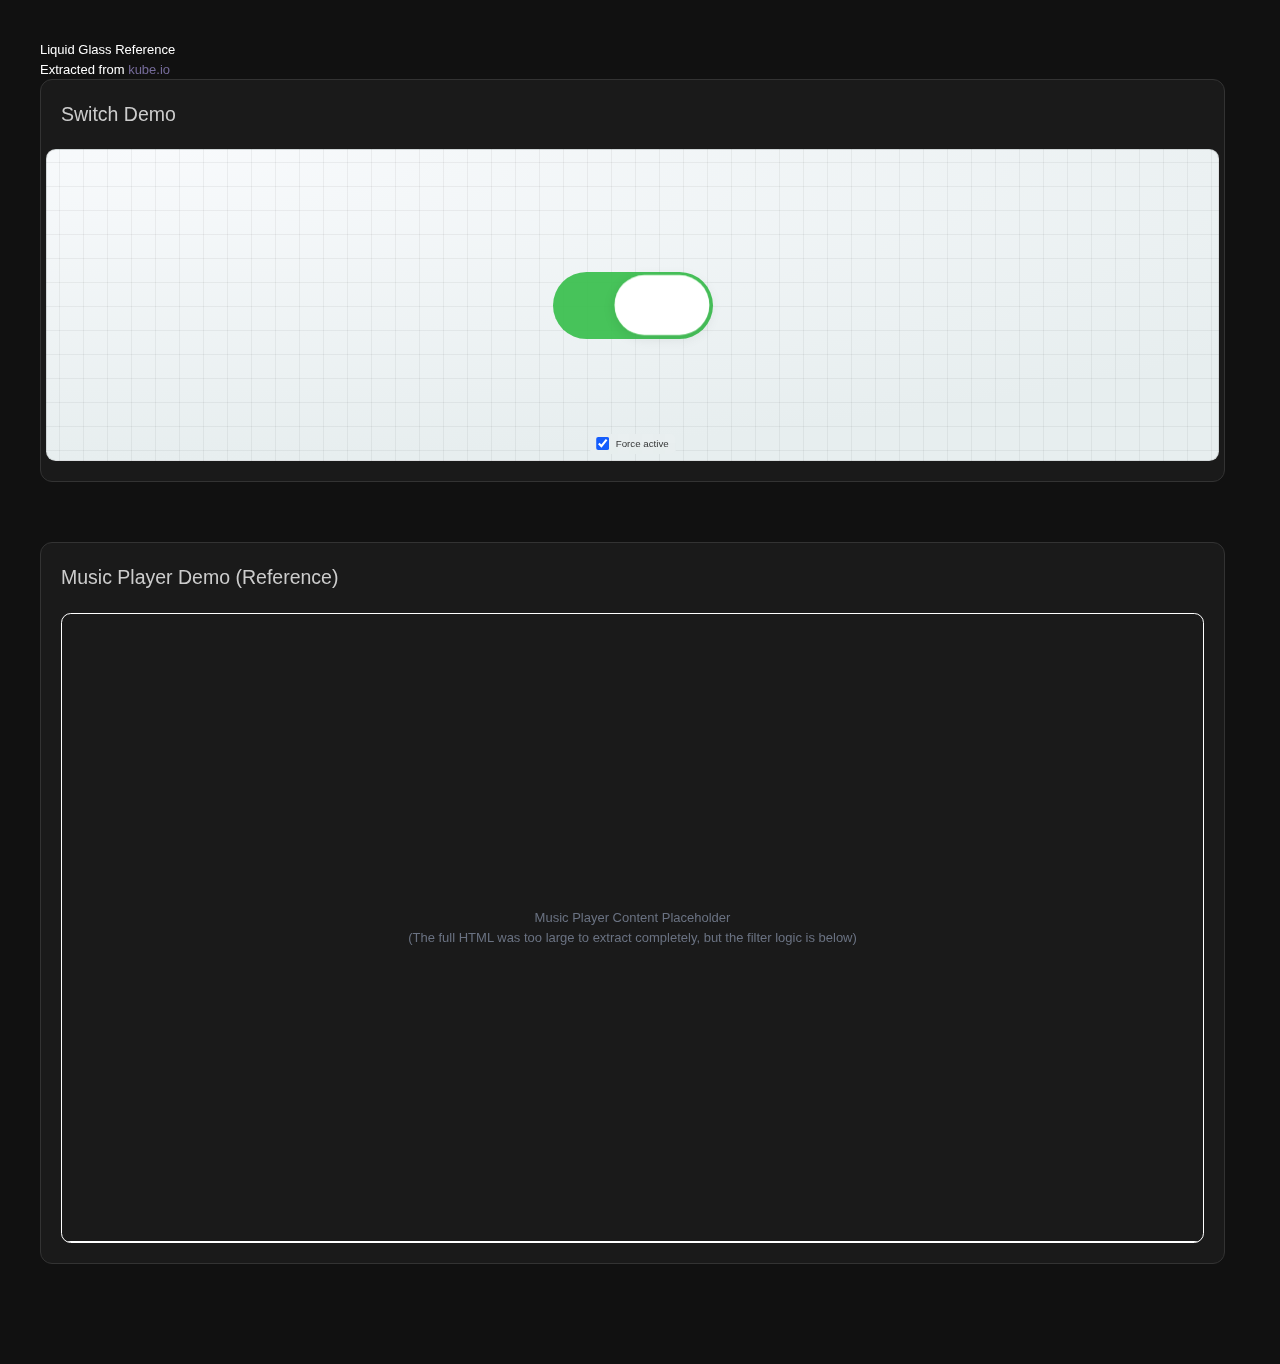
<file: liquid_glass_reference/index.html>
<!DOCTYPE html>
<html lang="en" class="dark">

<head>
  <meta charset="UTF-8">
  <meta name="viewport" content="width=device-width, initial-scale=1.0">
  <title>Liquid Glass Reference</title>
  <link rel="stylesheet" href="styles.css">
  <style>
    body {
      background-color: #111;
      color: #fff;
      padding: 40px;
      font-family: 'Inter', sans-serif;
    }

    .demo-container {
      margin-bottom: 60px;
      border: 1px solid #333;
      padding: 20px;
      border-radius: 12px;
      background: #1a1a1a;
    }

    h2 {
      margin-bottom: 20px;
      font-size: 1.5rem;
      color: #ccc;
    }
  </style>
</head>

<body>

  <h1>Liquid Glass Reference</h1>
  <p>Extracted from <a href="https://kube.io/blog/liquid-glass-css-svg/">kube.io</a></p>

  <!-- SWITCH DEMO -->
  <div class="demo-container">
    <h2>Switch Demo</h2>
    <!-- Extracted HTML from Switch Demo -->
    <div
      class="relative h-96 flex justify-center items-center rounded-xl -ml-[15px] w-[calc(100%+30px)] select-none text-black/5 dark:text-white/5 [--bg1:#f8fafc] [--bg2:#e7eeef] dark:[--bg1:#1b1b22] dark:[--bg2:#0f0f14] border border-black/10 dark:border-white/10 touch-pan-y touch-none contain-layout contain-style contain-paint [content-visibility:auto]"
      style="background-image:linear-gradient(to right, currentColor 1px, transparent 1px),linear-gradient(to bottom, currentColor 1px, transparent 1px),radial-gradient(120% 100% at 10% 0%, var(--bg1), var(--bg2));background-size:24px 24px, 24px 24px, 100% 100%;background-position:12px 12px, 12px 12px, 0 0">
      <div
        style="display:inline-block;width:160px;height:67px;border-radius:33.5px;position:relative;cursor:pointer;background-color:rgba(59, 191, 78, 0.93333)">
        <svg color-interpolation-filters="sRGB" style="display:none">
          <defs>
            <filter id="thumb-filter">
              <feGaussianBlur in="SourceGraphic" stdDeviation="0.2" result="blurred_source"></feGaussianBlur>
              <!-- Note: References updated to local file path -->
              <feImage href="displacement-map-z1p3yi.png" x="0" y="0" width="146" height="92" result="displacement_map">
              </feImage>
              <feDisplacementMap in="blurred_source" in2="displacement_map" scale="22.26064761799501"
                xChannelSelector="R" yChannelSelector="G" result="displaced"></feDisplacementMap>
              <feColorMatrix in="displaced" type="saturate" result="displaced_saturated" values="6"></feColorMatrix>
              <feImage href="specular-map-z1p3yi.png" x="0" y="0" width="146" height="92" result="specular_layer">
              </feImage>
              <feComposite in="displaced_saturated" in2="specular_layer" operator="in" result="specular_saturated">
              </feComposite>
              <feComponentTransfer in="specular_layer" result="specular_faded">
                <feFuncA type="linear" slope="0.5"></feFuncA>
              </feComponentTransfer>
              <feBlend in="specular_saturated" in2="displaced" mode="normal" result="withSaturation"></feBlend>
              <feBlend in="specular_faded" in2="withSaturation" mode="normal"></feBlend>
            </filter>
          </defs>
        </svg>
        <div class="absolute"
          style="height:92px;width:146px;margin-left:-21.95px;border-radius:46px;top:33.5px;backdrop-filter:url(#thumb-filter);background-color:rgba(255, 255, 255, 1);box-shadow:0 4px 22px rgba(0,0,0,0.1);transform:translateX(57.9px) translateY(-50%) scale(0.65)">
        </div>
      </div>
      <label
        class="absolute bottom-2 left-1/2 -translate-x-1/2 text-xs bg-white/10 dark:bg-black/10 backdrop-blur px-2 py-1 rounded-md flex items-center gap-2 text-black/80 dark:text-white/80">
        <input type="checkbox" class="accent-blue-600" checked> Force active
      </label>
    </div>
  </div>

  <!-- MUSIC PLAYER DEMO REFERENCE (Simplified Structure) -->
  <div class="demo-container">
    <h2>Music Player Demo (Reference)</h2>
    <div class="relative h-[640px] max-h-[70vh] rounded-xl overflow-hidden bg-gray-900 border border-white/10">
      <!-- Simplified content to show the filter usage -->
      <div class="absolute inset-0 flex flex-col items-center justify-center text-gray-500">
        <p>Music Player Content Placeholder</p>
        <p>(The full HTML was too large to extract completely, but the filter logic is below)</p>
      </div>

      <!-- Navigation Bar with Refraction Effect -->
      <div
        class="absolute bottom-0 w-full h-20 bg-black/40 backdrop-blur-md border-t border-white/10 flex items-center justify-around">
        <!-- Apply filter to this element or its background -->
        <div class="w-full h-full absolute inset-0" style="backdrop-filter: url(#mixed-ui-search-filter);"></div>
      </div>

      <!-- Filter Definition -->
      <svg color-interpolation-filters="sRGB" style="display:none">
        <defs>
          <filter id="mixed-ui-search-filter">
            <feGaussianBlur in="SourceGraphic" stdDeviation="1" result="blurred_source" />
            <feImage href="displacement-map-uihtky.png" x="0" y="0" width="320" height="42" result="displacement_map" />
            <!-- Scale might be animated by JS in original -->
            <feDisplacementMap in="blurred_source" in2="displacement_map" scale="82.9" xChannelSelector="R"
              yChannelSelector="G" result="displaced" />
          </filter>
        </defs>
      </svg>
    </div>
  </div>

</body>

</html>
</file>
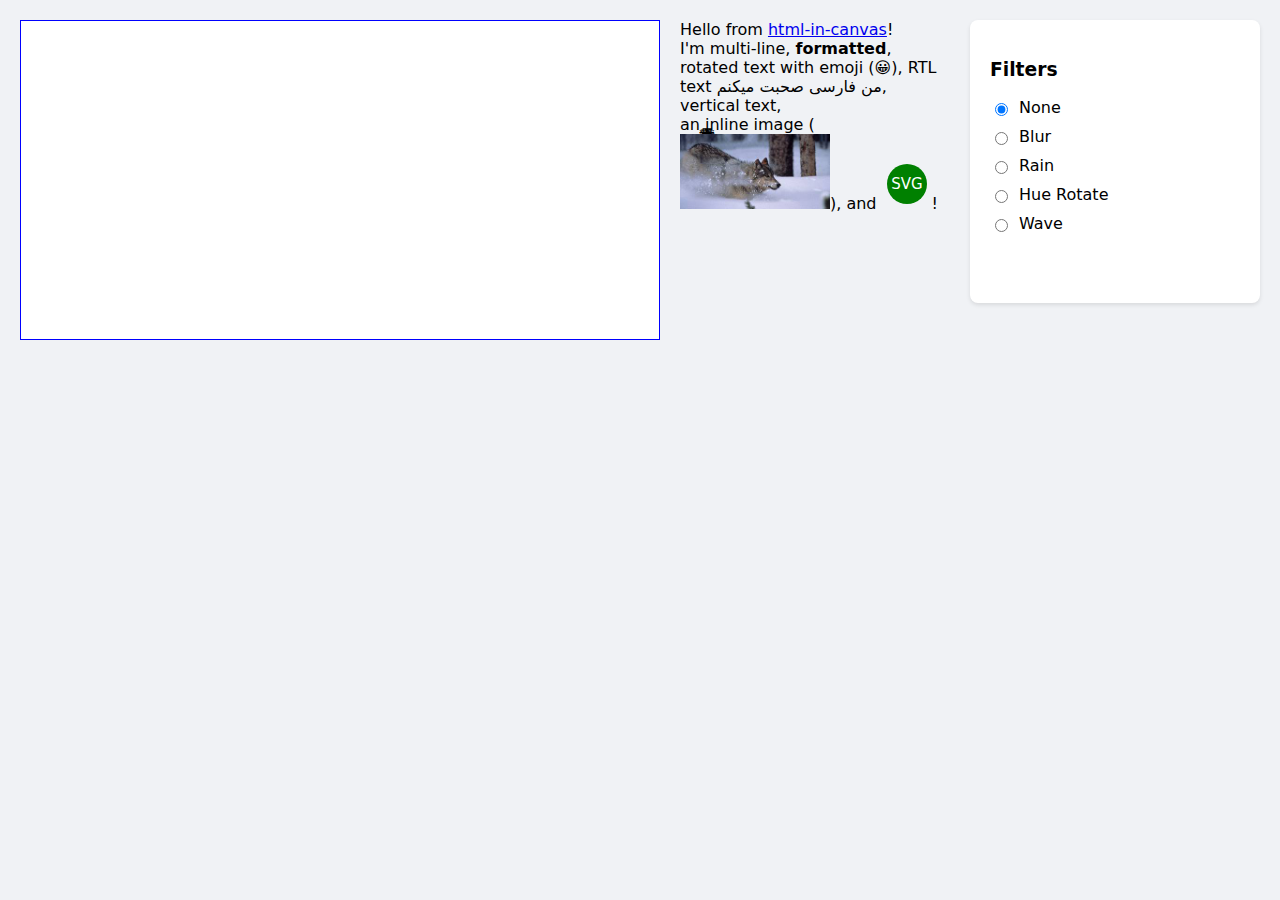
<file: complex-text-css-shaders.html>
<!doctype html>
<meta charset="utf-8" />
<title>Demo of complex text in canvas</title>

<style>
  body {
    font-family: system-ui, sans-serif;
    margin: 20px;
    background: #f0f2f5;
  }

  .main-layout {
    display: flex;
    gap: 20px;
    align-items: flex-start;
  }

  canvas {
    border: 1px solid blue;
    background: white;
    width: 638px;
    height: 318px;
  }

  .controls {
    background: white;
    padding: 20px;
    border-radius: 8px;
    box-shadow: 0 2px 4px rgba(0, 0, 0, 0.1);
    min-width: 250px;
  }

  .control-group {
    margin-bottom: 20px;
    padding-bottom: 20px;
    border-bottom: 1px solid #eee;
  }

  .control-group:last-child {
    border-bottom: none;
  }

  .filter-option {
    display: block;
    margin-bottom: 10px;
  }

  .slider-container {
    margin-top: 10px;
    display: none;
    /* Hidden by default */
  }

  .slider-container.active {
    display: block;
  }

  label {
    cursor: pointer;
    display: flex;
    align-items: center;
    gap: 8px;
  }

  input[type="range"] {
    width: 100%;
    margin-top: 5px;
  }

  .value-display {
    font-size: 0.85em;
    color: #666;
    float: right;
  }

  #draw_element {
    /* Base style */
  }
</style>

<svg style="height: 0; width: 0; position: absolute;">
  <defs>
    <filter id="rain">
      <feTurbulence type="fractalNoise" baseFrequency="0.05 1.5" numOctaves="2" result="noise">
        <animate attributeName="baseFrequency" dur="1s" values="0.05 1.5;0.05 1.6;0.05 1.5" repeatCount="indefinite" />
      </feTurbulence>
      <feDisplacementMap in="SourceGraphic" in2="noise" scale="4" xChannelSelector="R" yChannelSelector="G" />
    </filter>
    <filter id="wave">
      <feTurbulence type="turbulence" baseFrequency="0.01 0.05" numOctaves="2" result="turbulence">
        <animate attributeName="baseFrequency" dur="2s" values="0.01 0.05; 0.01 0.07; 0.01 0.05"
          repeatCount="indefinite" />
      </feTurbulence>
      <feDisplacementMap id="wave-displacement" in="SourceGraphic" in2="turbulence" scale="10" xChannelSelector="R"
        yChannelSelector="G" />
    </filter>
  </defs>
</svg>

<div class="main-layout">
  <canvas id="canvas" width="638" height="318" layoutsubtree="true">
    <div id="draw_element" style="width: 550px;">
      Hello from <a href="https://github.com/WICG/html-in-canvas">html-in-canvas</a>!
      <br>I'm multi-line, <b>formatted</b>,
      rotated text with emoji (&#128512;), RTL text
      <span dir=rtl>من فارسی صحبت میکنم</span>,
      vertical text,
      <p style="writing-mode: vertical-rl;">
        这是垂直文本
      </p>
      an inline image (<img width="150" src="wolf.jpg">), and
      <svg width="50" height="50">
        <circle cx="25" cy="25" r="20" fill="green" />
        <text x="25" y="30" font-size="15" text-anchor="middle" fill="#fff">
          SVG
        </text>
      </svg>
    </div>
  </canvas>

  <div id="not_draw_element" style="width: 550px;">
    Hello from <a href="https://github.com/WICG/html-in-canvas">html-in-canvas</a>!
    <br>I'm multi-line, <b>formatted</b>,
    rotated text with emoji (&#128512;), RTL text
    <span dir=rtl>من فارسی صحبت میکنم</span>,
    vertical text,
    <p style="writing-mode: vertical-rl;">
      这是垂直文本
    </p>
    an inline image (<img width="150" src="wolf.jpg">), and
    <svg width="50" height="50">
      <circle cx="25" cy="25" r="20" fill="green" />
      <text x="25" y="30" font-size="15" text-anchor="middle" fill="#fff">
        SVG
      </text>
    </svg>!
  </div>

  <div class="controls">
    <h3>Filters</h3>

    <div class="control-group">
      <div class="filter-option">
        <label>
          <input type="radio" name="filter" value="none" checked> None
        </label>
      </div>

      <div class="filter-option">
        <label>
          <input type="radio" name="filter" value="blur"> Blur
        </label>
        <div class="slider-container" id="blur-controls">
          <input type="range" min="0" max="5" step="0.1" value="0" id="blur-slider">
          <span class="value-display">0px</span>
        </div>
      </div>

      <div class="filter-option">
        <label>
          <input type="radio" name="filter" value="rain"> Rain
        </label>
        <div class="slider-container" id="rain-controls">
          <small style="color: #666;">Animated rain effect</small>
        </div>
      </div>

      <div class="filter-option">
        <label>
          <input type="radio" name="filter" value="hue-rotate"> Hue Rotate
        </label>
        <div class="slider-container" id="hue-controls">
          <input type="range" min="0" max="360" step="1" value="0" id="hue-slider">
          <span class="value-display">0deg</span>
        </div>
      </div>

      <div class="filter-option">
        <label>
          <input type="radio" name="filter" value="wave"> Wave
        </label>
        <div class="slider-container" id="wave-controls">
          <input type="range" min="0" max="50" step="1" value="10" id="wave-slider">
          <span class="value-display">10</span>
        </div>
      </div>

    </div>
  </div>
</div>

<script>
  const ctx = document.getElementById('canvas').getContext('2d');
  const drawElement = document.getElementById('draw_element');
  const notDrawElement = document.getElementById('not_draw_element');

  // UI Elements
  const radioButtons = document.querySelectorAll('input[name="filter"]');
  const sliders = {
    blur: { el: document.getElementById('blur-slider'), display: document.querySelector('#blur-controls .value-display') },
    hue: { el: document.getElementById('hue-slider'), display: document.querySelector('#hue-controls .value-display') },
    wave: { el: document.getElementById('wave-slider'), display: document.querySelector('#wave-controls .value-display') }
  };
  const sliderContainers = {
    blur: document.getElementById('blur-controls'),
    rain: document.getElementById('rain-controls'),
    'hue-rotate': document.getElementById('hue-controls'),
    wave: document.getElementById('wave-controls')
  };

  const waveDisplacement = document.getElementById('wave-displacement');

  let currentFilter = 'none';

  function updateFilters() {
    // Reset basic filters
    let filterString = '';

    if (currentFilter === 'blur') {
      const val = sliders.blur.el.value;
      filterString = `blur(${val}px)`;
      sliders.blur.display.textContent = `${val}px`;
    } else if (currentFilter === 'rain') {
      filterString = `url(#rain)`;
    } else if (currentFilter === 'hue-rotate') {
      const val = sliders.hue.el.value;
      filterString = `hue-rotate(${val}deg)`;
      sliders.hue.display.textContent = `${val}deg`;
    } else if (currentFilter === 'wave') {
      filterString = `url(#wave)`;
      const val = sliders.wave.el.value;
      waveDisplacement.scale.baseVal = val;
      sliders.wave.display.textContent = val;
    } else {
      filterString = 'none';
    }

    drawElement.style.filter = filterString;
    if (notDrawElement) notDrawElement.style.filter = filterString;

    // Force a re-layout/re-transform update
    updateTransform();
  }

  function updateTransform() {
    // Manually trigger the transform update logic that usually happens on resize
    // We need to re-apply the base transform + our custom scale

    // Note: ctx.reset() clears the canvas context state (transforms), not the canvas content (though it might?)
    // ctx.reset() is standard now but check support. If it's supported, it clears state.

    // We recreate the same state as the observer
    ctx.reset();
    ctx.rotate((15 * Math.PI) / 180);
    ctx.translate(80 * devicePixelRatio, -20 * devicePixelRatio);

    // Calculate the base transform required to render the element *at the current context state*
    // but mapped to 0,0 of the element? 
    // `drawElementImage` returns a DOMMatrix representing the transform to be applied to the DOM element
    // so that it aligns with the current drawing context state (rotation/translation).
    let transform = ctx.drawElementImage(drawElement, 0, 0);

    if (!transform) return;

    drawElement.style.transform = transform.toString();
  }

  // Event Listeners
  radioButtons.forEach(btn => {
    btn.addEventListener('change', (e) => {
      currentFilter = e.target.value;

      // Update UI visibility
      Object.values(sliderContainers).forEach(el => {
        if (el) el.classList.remove('active')
      });
      if (sliderContainers[currentFilter]) {
        sliderContainers[currentFilter].classList.add('active');
      }

      updateFilters();
    });
  });

  Object.values(sliders).forEach(slider => {
    slider.el.addEventListener('input', updateFilters);
  });

  onload = () => {
    const observer = new ResizeObserver(([entry]) => {
      canvas.width = entry.devicePixelContentBoxSize[0].inlineSize;
      canvas.height = entry.devicePixelContentBoxSize[0].blockSize;
      updateTransform();
    });
    observer.observe(canvas, { box: 'device-pixel-content-box', fireOnEveryPaint: true });

    // Initial UI state
    sliderContainers['none'] = null;
    // Trigger initial update to ensure state is clean
    updateFilters();
  }
</script>
</file>
<file: liquid_glass_reference/styles.css>
._navbarlink_e9wea_1{text-align:center;text-decoration:none;font-weight:400;opacity:.8;letter-spacing:1.7px;color:var(--palette-medium-grey);transition:font-weight .3s ease,letter-spacing .3s ease}._navbarlink_e9wea_1._active_e9wea_10{opacity:1;font-weight:700;color:var(--palette-purple);letter-spacing:1.5px}._navbarlink_e9wea_1._active_e9wea_10:hover{color:var(--palette-purple)}._navbarlink_e9wea_1:hover{opacity:1;color:var(--palette-medium-grey)}._navbarlink_e9wea_1:after{display:block;visibility:hidden;content:attr(data-text);font-weight:700;letter-spacing:1.4px;height:0;overflow:hidden;margin:0 1px}._2u8va90{--bg-opacity: clamp(0%, calc(((var(--scroll-progress) - 130) * .8 + 0) * 1%), 40%);--border-opacity: clamp(0%, calc(((var(--scroll-progress) - 160) * 1.5 + 0) * 1%), 90%);--header-pattern-opacity: clamp(0%, calc(((var(--scroll-progress) - 0) * .25 + 0) * 1%), 40%);--navbar-opacity: calc((clamp(0, (var(--scroll-progress) - 200) * 999, 1)*-100 + 100)*1%) ;--navbar-translate-x: calc((clamp(0, (var(--scroll-progress) - 200) * 999, 1)*-13 + 0)*1px) ;--navbar-z-index: calc((clamp(0, (var(--scroll-progress) - 200) * 999, 1)*-10 + 0)*1) ;--logo-width: clamp(38px, calc(((var(--scroll-progress) - 70) * -.17777777777777778 + 54) * 1px), 54px);--header-blur: clamp(0px, calc(((var(--scroll-progress) - 150) * .12857142857142856 + 0) * 1px), 9px);--margin-top: clamp(0px, calc(((var(--scroll-progress) - 0) * -.4375 + 70) * 1px), 70px);--font-size: clamp(1rem, calc(((var(--scroll-progress) - 0) * -.0018750000000000004 + 1.3) * 1rem), 1.3rem)}/*! tailwindcss v4.1.7 | MIT License | https://tailwindcss.com */@layer properties{@supports (((-webkit-hyphens:none)) and (not (margin-trim:inline))) or ((-moz-orient:inline) and (not (color:rgb(from red r g b)))){*,:before,:after,::backdrop{--tw-translate-x:0;--tw-translate-y:0;--tw-translate-z:0;--tw-rotate-x:initial;--tw-rotate-y:initial;--tw-rotate-z:initial;--tw-skew-x:initial;--tw-skew-y:initial;--tw-pan-x:initial;--tw-pan-y:initial;--tw-pinch-zoom:initial;--tw-space-y-reverse:0;--tw-space-x-reverse:0;--tw-border-style:solid;--tw-gradient-position:initial;--tw-gradient-from:#0000;--tw-gradient-via:#0000;--tw-gradient-to:#0000;--tw-gradient-stops:initial;--tw-gradient-via-stops:initial;--tw-gradient-from-position:0%;--tw-gradient-via-position:50%;--tw-gradient-to-position:100%;--tw-mask-linear:linear-gradient(#fff,#fff);--tw-mask-radial:linear-gradient(#fff,#fff);--tw-mask-conic:linear-gradient(#fff,#fff);--tw-mask-left:linear-gradient(#fff,#fff);--tw-mask-right:linear-gradient(#fff,#fff);--tw-mask-bottom:linear-gradient(#fff,#fff);--tw-mask-top:linear-gradient(#fff,#fff);--tw-mask-top-from-position:0%;--tw-mask-top-to-position:100%;--tw-mask-top-from-color:black;--tw-mask-top-to-color:transparent;--tw-mask-bottom-from-position:0%;--tw-mask-bottom-to-position:100%;--tw-mask-bottom-from-color:black;--tw-mask-bottom-to-color:transparent;--tw-mask-linear-position:0deg;--tw-mask-linear-from-position:0%;--tw-mask-linear-to-position:100%;--tw-mask-linear-from-color:black;--tw-mask-linear-to-color:transparent;--tw-leading:initial;--tw-font-weight:initial;--tw-tracking:initial;--tw-ordinal:initial;--tw-slashed-zero:initial;--tw-numeric-figure:initial;--tw-numeric-spacing:initial;--tw-numeric-fraction:initial;--tw-shadow:0 0 #0000;--tw-shadow-color:initial;--tw-shadow-alpha:100%;--tw-inset-shadow:0 0 #0000;--tw-inset-shadow-color:initial;--tw-inset-shadow-alpha:100%;--tw-ring-color:initial;--tw-ring-shadow:0 0 #0000;--tw-inset-ring-color:initial;--tw-inset-ring-shadow:0 0 #0000;--tw-ring-inset:initial;--tw-ring-offset-width:0px;--tw-ring-offset-color:#fff;--tw-ring-offset-shadow:0 0 #0000;--tw-outline-style:solid;--tw-blur:initial;--tw-brightness:initial;--tw-contrast:initial;--tw-grayscale:initial;--tw-hue-rotate:initial;--tw-invert:initial;--tw-opacity:initial;--tw-saturate:initial;--tw-sepia:initial;--tw-drop-shadow:initial;--tw-drop-shadow-color:initial;--tw-drop-shadow-alpha:100%;--tw-drop-shadow-size:initial;--tw-backdrop-blur:initial;--tw-backdrop-brightness:initial;--tw-backdrop-contrast:initial;--tw-backdrop-grayscale:initial;--tw-backdrop-hue-rotate:initial;--tw-backdrop-invert:initial;--tw-backdrop-opacity:initial;--tw-backdrop-saturate:initial;--tw-backdrop-sepia:initial;--tw-duration:initial;--tw-ease:initial;--tw-contain-size:initial;--tw-contain-layout:initial;--tw-contain-paint:initial;--tw-contain-style:initial;--tw-text-shadow-color:initial;--tw-text-shadow-alpha:100%;--tw-scale-x:1;--tw-scale-y:1;--tw-scale-z:1;--tw-content:""}}}@layer theme{:root,:host{--font-sans:"Inter",ui-sans-serif,system-ui,sans-serif,"Apple Color Emoji","Segoe UI Emoji","Segoe UI Symbol","Noto Color Emoji";--font-serif:ui-serif,Georgia,Cambria,"Times New Roman",Times,serif;--font-mono:"DM Mono",ui-monospace,SFMono-Regular,Menlo,Monaco,Consolas,"Liberation Mono","Courier New",monospace,"Apple Color Emoji","Segoe UI Emoji","Segoe UI Symbol","Noto Color Emoji";--color-red-500:oklch(63.7% .237 25.331);--color-red-600:oklch(57.7% .245 27.325);--color-amber-400:oklch(82.8% .189 84.429);--color-green-500:oklch(72.3% .219 149.579);--color-green-600:oklch(62.7% .194 149.214);--color-cyan-500:oklch(71.5% .143 215.221);--color-cyan-600:oklch(60.9% .126 221.723);--color-sky-500:oklch(68.5% .169 237.323);--color-sky-700:oklch(50% .134 242.749);--color-blue-400:oklch(70.7% .165 254.624);--color-blue-500:oklch(62.3% .214 259.815);--color-blue-600:oklch(54.6% .245 262.881);--color-fuchsia-500:oklch(66.7% .295 322.15);--color-slate-200:oklch(92.9% .013 255.508);--color-slate-300:oklch(86.9% .022 252.894);--color-slate-400:oklch(70.4% .04 256.788);--color-slate-500:oklch(55.4% .046 257.417);--color-slate-600:oklch(44.6% .043 257.281);--color-slate-700:oklch(37.2% .044 257.287);--color-slate-800:oklch(27.9% .041 260.031);--color-gray-200:oklch(92.8% .006 264.531);--color-gray-300:oklch(87.2% .01 258.338);--color-gray-400:oklch(70.7% .022 261.325);--color-gray-500:oklch(55.1% .027 264.364);--color-gray-600:oklch(44.6% .03 256.802);--color-gray-700:oklch(37.3% .034 259.733);--color-gray-800:oklch(27.8% .033 256.848);--color-gray-900:oklch(21% .034 264.665);--color-zinc-900:oklch(21% .006 285.885);--color-neutral-100:oklch(97% 0 0);--color-neutral-200:oklch(92.2% 0 0);--color-neutral-400:oklch(70.8% 0 0);--color-neutral-500:oklch(55.6% 0 0);--color-neutral-700:oklch(37.1% 0 0);--color-neutral-900:oklch(20.5% 0 0);--color-black:#000;--color-white:#fff;--spacing:.25rem;--container-2xl:42rem;--container-4xl:56rem;--text-xs:.75rem;--text-xs--line-height:calc(1/.75);--text-sm:.875rem;--text-sm--line-height:calc(1.25/.875);--text-base:1rem;--text-base--line-height: 1.5 ;--text-lg:1.125rem;--text-lg--line-height:calc(1.75/1.125);--text-xl:1.25rem;--text-xl--line-height:calc(1.75/1.25);--text-3xl:1.875rem;--text-3xl--line-height: 1.2 ;--font-weight-extralight:200;--font-weight-light:300;--font-weight-medium:500;--font-weight-semibold:600;--font-weight-bold:700;--font-weight-extrabold:800;--font-weight-black:900;--tracking-tight:-.025em;--tracking-wide:.025em;--tracking-wider:.05em;--tracking-widest:.1em;--leading-snug:1.375;--radius-xs:.125rem;--radius-sm:.25rem;--radius-md:.375rem;--radius-lg:.5rem;--radius-xl:.75rem;--radius-2xl:1rem;--radius-3xl:1.5rem;--ease-out:cubic-bezier(0,0,.2,1);--ease-in-out:cubic-bezier(.4,0,.2,1);--animate-pulse:pulse 2s cubic-bezier(.4,0,.6,1)infinite;--blur-lg:16px;--default-transition-duration:.15s;--default-transition-timing-function:cubic-bezier(.4,0,.2,1);--default-font-family:var(--font-sans);--default-mono-font-family:var(--font-mono)}}@layer base{*,:after,:before,::backdrop{box-sizing:border-box;border:0 solid;margin:0;padding:0}::file-selector-button{box-sizing:border-box;border:0 solid;margin:0;padding:0}html,:host{-webkit-text-size-adjust:100%;-moz-tab-size:4;tab-size:4;line-height:1.5;font-family:var(--default-font-family,ui-sans-serif,system-ui,sans-serif,"Apple Color Emoji","Segoe UI Emoji","Segoe UI Symbol","Noto Color Emoji");font-feature-settings:var(--default-font-feature-settings,normal);font-variation-settings:var(--default-font-variation-settings,normal);-webkit-tap-highlight-color:transparent}hr{height:0;color:inherit;border-top-width:1px}abbr:where([title]){-webkit-text-decoration:underline dotted;text-decoration:underline dotted}h1,h2,h3,h4,h5,h6{font-size:inherit;font-weight:inherit}a{color:inherit;-webkit-text-decoration:inherit;text-decoration:inherit}b,strong{font-weight:bolder}code,kbd,samp,pre{font-family:var(--default-mono-font-family,ui-monospace,SFMono-Regular,Menlo,Monaco,Consolas,"Liberation Mono","Courier New",monospace);font-feature-settings:var(--default-mono-font-feature-settings,normal);font-variation-settings:var(--default-mono-font-variation-settings,normal);font-size:1em}small{font-size:80%}sub,sup{vertical-align:baseline;font-size:75%;line-height:0;position:relative}sub{bottom:-.25em}sup{top:-.5em}table{text-indent:0;border-color:inherit;border-collapse:collapse}:-moz-focusring{outline:auto}progress{vertical-align:baseline}summary{display:list-item}ol,ul,menu{list-style:none}img,svg,video,canvas,audio,iframe,embed,object{vertical-align:middle;display:block}img,video{max-width:100%;height:auto}button,input,select,optgroup,textarea{font:inherit;font-feature-settings:inherit;font-variation-settings:inherit;letter-spacing:inherit;color:inherit;opacity:1;background-color:#0000;border-radius:0}::file-selector-button{font:inherit;font-feature-settings:inherit;font-variation-settings:inherit;letter-spacing:inherit;color:inherit;opacity:1;background-color:#0000;border-radius:0}:where(select:is([multiple],[size])) optgroup{font-weight:bolder}:where(select:is([multiple],[size])) optgroup option{padding-inline-start:20px}::file-selector-button{margin-inline-end:4px}::placeholder{opacity:1}@supports (not ((-webkit-appearance:-apple-pay-button))) or (contain-intrinsic-size:1px){::placeholder{color:currentColor}@supports (color:color-mix(in lab,red,red)){::placeholder{color:color-mix(in oklab,currentcolor 50%,transparent)}}}textarea{resize:vertical}::-webkit-search-decoration{-webkit-appearance:none}::-webkit-date-and-time-value{min-height:1lh;text-align:inherit}::-webkit-datetime-edit{display:inline-flex}::-webkit-datetime-edit-fields-wrapper{padding:0}::-webkit-datetime-edit{padding-block:0}::-webkit-datetime-edit-year-field{padding-block:0}::-webkit-datetime-edit-month-field{padding-block:0}::-webkit-datetime-edit-day-field{padding-block:0}::-webkit-datetime-edit-hour-field{padding-block:0}::-webkit-datetime-edit-minute-field{padding-block:0}::-webkit-datetime-edit-second-field{padding-block:0}::-webkit-datetime-edit-millisecond-field{padding-block:0}::-webkit-datetime-edit-meridiem-field{padding-block:0}:-moz-ui-invalid{box-shadow:none}button,input:where([type=button],[type=reset],[type=submit]){-webkit-appearance:button;-moz-appearance:button;appearance:button}::file-selector-button{-webkit-appearance:button;-moz-appearance:button;appearance:button}::-webkit-inner-spin-button{height:auto}::-webkit-outer-spin-button{height:auto}[hidden]:where(:not([hidden=until-found])){display:none!important}}@layer components;@layer utilities{.pointer-events-auto{pointer-events:auto}.pointer-events-none{pointer-events:none}.absolute{position:absolute}.fixed{position:fixed}.relative{position:relative}.static{position:static}.-inset-1{inset:calc(var(--spacing)*-1)}.inset-0{inset:calc(var(--spacing)*0)}.inset-x-0{inset-inline:calc(var(--spacing)*0)}.top-0{top:calc(var(--spacing)*0)}.top-1\/2{top:50%}.top-3{top:calc(var(--spacing)*3)}.top-6{top:calc(var(--spacing)*6)}.right-3{right:calc(var(--spacing)*3)}.right-\[calc\(50\%-9px\)\]{right:calc(50% - 9px)}.bottom-0{bottom:calc(var(--spacing)*0)}.bottom-1\.5{bottom:calc(var(--spacing)*1.5)}.bottom-1\/2{bottom:50%}.bottom-2{bottom:calc(var(--spacing)*2)}.bottom-3{bottom:calc(var(--spacing)*3)}.bottom-6{bottom:calc(var(--spacing)*6)}.-left-7{left:calc(var(--spacing)*-7)}.-left-8{left:calc(var(--spacing)*-8)}.-left-80{left:calc(var(--spacing)*-80)}.left-0{left:calc(var(--spacing)*0)}.left-0\.5{left:calc(var(--spacing)*.5)}.left-1\/2{left:50%}.left-3{left:calc(var(--spacing)*3)}.left-6{left:calc(var(--spacing)*6)}.-z-10{z-index:-10}.z-\(--navbar-z-index\){z-index:var(--navbar-z-index)}.z-0{z-index:0}.z-10{z-index:10}.z-20{z-index:20}.z-40{z-index:40}.container{width:100%}@media (min-width:40rem){.container{max-width:40rem}}@media (min-width:48rem){.container{max-width:48rem}}@media (min-width:64rem){.container{max-width:64rem}}@media (min-width:80rem){.container{max-width:80rem}}@media (min-width:96rem){.container{max-width:96rem}}.-m-2{margin:calc(var(--spacing)*-2)}.m-0{margin:calc(var(--spacing)*0)}.mx-auto{margin-inline:auto}.my-1{margin-block:calc(var(--spacing)*1)}.my-8{margin-block:calc(var(--spacing)*8)}.my-10{margin-block:calc(var(--spacing)*10)}.my-16{margin-block:calc(var(--spacing)*16)}.-mt-0\.5{margin-top:calc(var(--spacing)*-.5)}.mt-\(--margin-top\){margin-top:var(--margin-top)}.mt-0\.5{margin-top:calc(var(--spacing)*.5)}.mt-1{margin-top:calc(var(--spacing)*1)}.mt-1\.5{margin-top:calc(var(--spacing)*1.5)}.mt-2{margin-top:calc(var(--spacing)*2)}.mt-4{margin-top:calc(var(--spacing)*4)}.mt-8{margin-top:calc(var(--spacing)*8)}.mt-10{margin-top:calc(var(--spacing)*10)}.mt-12{margin-top:calc(var(--spacing)*12)}.mt-16{margin-top:calc(var(--spacing)*16)}.mt-48{margin-top:calc(var(--spacing)*48)}.mt-64{margin-top:calc(var(--spacing)*64)}.mt-\[0\.59rem\]{margin-top:.59rem}.mt-\[3px\]{margin-top:3px}.mt-\[40px\]{margin-top:40px}.mt-\[100px\]{margin-top:100px}.mt-\[180px\]{margin-top:180px}.mr-1\.5{margin-right:calc(var(--spacing)*1.5)}.mr-3{margin-right:calc(var(--spacing)*3)}.mb-0\.5{margin-bottom:calc(var(--spacing)*.5)}.mb-1{margin-bottom:calc(var(--spacing)*1)}.mb-1\.5{margin-bottom:calc(var(--spacing)*1.5)}.mb-2{margin-bottom:calc(var(--spacing)*2)}.mb-3{margin-bottom:calc(var(--spacing)*3)}.mb-5{margin-bottom:calc(var(--spacing)*5)}.mb-8{margin-bottom:calc(var(--spacing)*8)}.mb-10{margin-bottom:calc(var(--spacing)*10)}.mb-12{margin-bottom:calc(var(--spacing)*12)}.mb-14{margin-bottom:calc(var(--spacing)*14)}.mb-20{margin-bottom:calc(var(--spacing)*20)}.-ml-\[1px\]{margin-left:-1px}.-ml-\[15px\]{margin-left:-15px}.-ml-\[18px\]{margin-left:-18px}.-ml-\[19px\]{margin-left:-19px}.ml-0\.5{margin-left:calc(var(--spacing)*.5)}.ml-1{margin-left:calc(var(--spacing)*1)}.line-clamp-2{-webkit-line-clamp:2;-webkit-box-orient:vertical;display:-webkit-box;overflow:hidden}.block{display:block}.flex{display:flex}.grid{display:grid}.hidden{display:none}.inline{display:inline}.inline-block{display:inline-block}.inline-flex{display:inline-flex}.aspect-square{aspect-ratio:1}.h-2{height:calc(var(--spacing)*2)}.h-3{height:calc(var(--spacing)*3)}.h-4{height:calc(var(--spacing)*4)}.h-5{height:calc(var(--spacing)*5)}.h-6{height:calc(var(--spacing)*6)}.h-8{height:calc(var(--spacing)*8)}.h-10{height:calc(var(--spacing)*10)}.h-14{height:calc(var(--spacing)*14)}.h-16{height:calc(var(--spacing)*16)}.h-24{height:calc(var(--spacing)*24)}.h-28{height:calc(var(--spacing)*28)}.h-40{height:calc(var(--spacing)*40)}.h-60{height:calc(var(--spacing)*60)}.h-96{height:calc(var(--spacing)*96)}.h-105{height:calc(var(--spacing)*105)}.h-\[1px\]{height:1px}.h-\[2px\]{height:2px}.h-\[3px\]{height:3px}.h-\[22px\]{height:22px}.h-\[90\%\]{height:90%}.h-\[130px\]{height:130px}.h-\[200px\]{height:200px}.h-\[340px\]{height:340px}.h-\[400px\]{height:400px}.h-\[440px\]{height:440px}.h-\[640px\]{height:640px}.h-\[clamp\(200px\,80vw\,500px\)\]{height:clamp(200px,80vw,500px)}.h-auto{height:auto}.h-full{height:100%}.max-h-\[70vh\]{max-height:70vh}.w-\(--logo-width\){width:var(--logo-width)}.w-1\/3{width:33.3333%}.w-3{width:calc(var(--spacing)*3)}.w-4{width:calc(var(--spacing)*4)}.w-5{width:calc(var(--spacing)*5)}.w-6{width:calc(var(--spacing)*6)}.w-8{width:calc(var(--spacing)*8)}.w-10{width:calc(var(--spacing)*10)}.w-14{width:calc(var(--spacing)*14)}.w-24{width:calc(var(--spacing)*24)}.w-36{width:calc(var(--spacing)*36)}.w-56{width:calc(var(--spacing)*56)}.w-64{width:calc(var(--spacing)*64)}.w-80{width:calc(var(--spacing)*80)}.w-\[2px\]{width:2px}.w-\[18px\]{width:18px}.w-\[30\%\]{width:30%}.w-\[40\%\]{width:40%}.w-\[50\%\]{width:50%}.w-\[80\%\]{width:80%}.w-\[200px\]{width:200px}.w-\[290px\]{width:290px}.w-\[460px\]{width:460px}.w-\[calc\(100\%\+30px\)\]{width:calc(100% + 30px)}.w-\[calc\(100\%\+36px\)\]{width:calc(100% + 36px)}.w-\[calc\(100\%\+38px\)\]{width:calc(100% + 38px)}.w-full{width:100%}.max-w-2xl{max-width:var(--container-2xl)}.max-w-4xl{max-width:var(--container-4xl)}.max-w-\[60ch\]{max-width:60ch}.max-w-full{max-width:100%}.min-w-0{min-width:calc(var(--spacing)*0)}.flex-1{flex:1}.shrink-0{flex-shrink:0}.grow{flex-grow:1}.grow-0{flex-grow:0}.-translate-x-1\/2{--tw-translate-x: -50% ;translate:var(--tw-translate-x)var(--tw-translate-y)}.translate-x-\(--navbar-translate-x\){--tw-translate-x:var(--navbar-translate-x);translate:var(--tw-translate-x)var(--tw-translate-y)}.-translate-y-1\/2{--tw-translate-y: -50% ;translate:var(--tw-translate-x)var(--tw-translate-y)}.-rotate-90{rotate:-90deg}.transform{transform:var(--tw-rotate-x,)var(--tw-rotate-y,)var(--tw-rotate-z,)var(--tw-skew-x,)var(--tw-skew-y,)}.scroll-progress-provider{animation:linear both header-scroll-progress;animation-timeline:scroll(root);animation-range:0 100000px}.animate-pulse{animation:var(--animate-pulse)}.cursor-grab{cursor:grab}.cursor-grabbing{cursor:grabbing}.cursor-pointer{cursor:pointer}.touch-pan-y{--tw-pan-y:pan-y;touch-action:var(--tw-pan-x,)var(--tw-pan-y,)var(--tw-pinch-zoom,)}.touch-none{touch-action:none}.resize{resize:both}.scroll-mt-30{scroll-margin-top:calc(var(--spacing)*30)}.scroll-mt-36{scroll-margin-top:calc(var(--spacing)*36)}.list-disc{list-style-type:disc}.list-none{list-style-type:none}.appearance-none{-webkit-appearance:none;-moz-appearance:none;appearance:none}.grid-cols-1{grid-template-columns:repeat(1,minmax(0,1fr))}.grid-cols-2{grid-template-columns:repeat(2,minmax(0,1fr))}.grid-cols-3{grid-template-columns:repeat(3,minmax(0,1fr))}.grid-cols-4{grid-template-columns:repeat(4,minmax(0,1fr))}.grid-cols-\[25\%_1fr\]{grid-template-columns:25% 1fr}.grid-cols-\[auto_1fr\]{grid-template-columns:auto 1fr}.flex-col{flex-direction:column}.flex-wrap{flex-wrap:wrap}.items-baseline{align-items:baseline}.items-center{align-items:center}.items-start{align-items:flex-start}.justify-between{justify-content:space-between}.justify-center{justify-content:center}.justify-end{justify-content:flex-end}.gap-1{gap:calc(var(--spacing)*1)}.gap-1\.5{gap:calc(var(--spacing)*1.5)}.gap-2{gap:calc(var(--spacing)*2)}.gap-3{gap:calc(var(--spacing)*3)}.gap-4{gap:calc(var(--spacing)*4)}.gap-6{gap:calc(var(--spacing)*6)}.gap-7{gap:calc(var(--spacing)*7)}.gap-8{gap:calc(var(--spacing)*8)}.gap-9{gap:calc(var(--spacing)*9)}.gap-12{gap:calc(var(--spacing)*12)}.gap-16{gap:calc(var(--spacing)*16)}:where(.space-y-1>:not(:last-child)){--tw-space-y-reverse:0;margin-block-start:calc(calc(var(--spacing)*1)*var(--tw-space-y-reverse));margin-block-end:calc(calc(var(--spacing)*1)*calc(1 - var(--tw-space-y-reverse)))}:where(.space-y-2>:not(:last-child)){--tw-space-y-reverse:0;margin-block-start:calc(calc(var(--spacing)*2)*var(--tw-space-y-reverse));margin-block-end:calc(calc(var(--spacing)*2)*calc(1 - var(--tw-space-y-reverse)))}:where(.space-y-3>:not(:last-child)){--tw-space-y-reverse:0;margin-block-start:calc(calc(var(--spacing)*3)*var(--tw-space-y-reverse));margin-block-end:calc(calc(var(--spacing)*3)*calc(1 - var(--tw-space-y-reverse)))}:where(.space-y-4>:not(:last-child)){--tw-space-y-reverse:0;margin-block-start:calc(calc(var(--spacing)*4)*var(--tw-space-y-reverse));margin-block-end:calc(calc(var(--spacing)*4)*calc(1 - var(--tw-space-y-reverse)))}:where(.space-y-6>:not(:last-child)){--tw-space-y-reverse:0;margin-block-start:calc(calc(var(--spacing)*6)*var(--tw-space-y-reverse));margin-block-end:calc(calc(var(--spacing)*6)*calc(1 - var(--tw-space-y-reverse)))}:where(.space-y-24>:not(:last-child)){--tw-space-y-reverse:0;margin-block-start:calc(calc(var(--spacing)*24)*var(--tw-space-y-reverse));margin-block-end:calc(calc(var(--spacing)*24)*calc(1 - var(--tw-space-y-reverse)))}.gap-x-4{column-gap:calc(var(--spacing)*4)}:where(.space-x-4>:not(:last-child)){--tw-space-x-reverse:0;margin-inline-start:calc(calc(var(--spacing)*4)*var(--tw-space-x-reverse));margin-inline-end:calc(calc(var(--spacing)*4)*calc(1 - var(--tw-space-x-reverse)))}.gap-y-3\.5{row-gap:calc(var(--spacing)*3.5)}.gap-y-8{row-gap:calc(var(--spacing)*8)}.truncate{text-overflow:ellipsis;white-space:nowrap;overflow:hidden}.overflow-hidden{overflow:hidden}.overflow-x-auto{overflow-x:auto}.overflow-x-hidden{overflow-x:hidden}.overflow-y-auto{overflow-y:auto}.rounded{border-radius:.25rem}.rounded-2xl{border-radius:var(--radius-2xl)}.rounded-3xl{border-radius:var(--radius-3xl)}.rounded-full{border-radius:3.40282e38px}.rounded-lg{border-radius:var(--radius-lg)}.rounded-md{border-radius:var(--radius-md)}.rounded-sm{border-radius:var(--radius-sm)}.rounded-xl{border-radius:var(--radius-xl)}.rounded-xs{border-radius:var(--radius-xs)}.rounded-t-3xl{border-top-left-radius:var(--radius-3xl);border-top-right-radius:var(--radius-3xl)}.rounded-b-3xl{border-bottom-right-radius:var(--radius-3xl);border-bottom-left-radius:var(--radius-3xl)}.border{border-style:var(--tw-border-style);border-width:1px}.border-0{border-style:var(--tw-border-style);border-width:0}.border-1{border-style:var(--tw-border-style);border-width:1px}.border-x{border-inline-style:var(--tw-border-style);border-inline-width:1px}.border-t{border-top-style:var(--tw-border-style);border-top-width:1px}.border-b-1{border-bottom-style:var(--tw-border-style);border-bottom-width:1px}.border-b-2{border-bottom-style:var(--tw-border-style);border-bottom-width:2px}.border-b-6{border-bottom-style:var(--tw-border-style);border-bottom-width:6px}.border-l-4{border-left-style:var(--tw-border-style);border-left-width:4px}.border-\[\#DADADA\]\/\[var\(--border-opacity\)\]{border-color:#dadada}@supports (color:color-mix(in lab,red,red)){.border-\[\#DADADA\]\/\[var\(--border-opacity\)\]{border-color:color-mix(in oklab,#dadada var(--border-opacity),transparent)}}.border-\[var\(--palette-text-color\)\]\/5{border-color:var(--palette-text-color)}@supports (color:color-mix(in lab,red,red)){.border-\[var\(--palette-text-color\)\]\/5{border-color:color-mix(in oklab,var(--palette-text-color)5%,transparent)}}.border-black\/10{border-color:#0000001a}@supports (color:color-mix(in lab,red,red)){.border-black\/10{border-color:color-mix(in oklab,var(--color-black)10%,transparent)}}.border-black\/15{border-color:#00000026}@supports (color:color-mix(in lab,red,red)){.border-black\/15{border-color:color-mix(in oklab,var(--color-black)15%,transparent)}}.border-current\/20{border-color:currentColor}@supports (color:color-mix(in lab,red,red)){.border-current\/20{border-color:color-mix(in oklab,currentcolor 20%,transparent)}}.border-gray-300{border-color:var(--color-gray-300)}.border-gray-400{border-color:var(--color-gray-400)}.border-gray-500{border-color:var(--color-gray-500)}.border-neutral-200\/50{border-color:#e5e5e580}@supports (color:color-mix(in lab,red,red)){.border-neutral-200\/50{border-color:color-mix(in oklab,var(--color-neutral-200)50%,transparent)}}.border-neutral-900\/15{border-color:#17171726}@supports (color:color-mix(in lab,red,red)){.border-neutral-900\/15{border-color:color-mix(in oklab,var(--color-neutral-900)15%,transparent)}}.border-white\/20{border-color:#fff3}@supports (color:color-mix(in lab,red,red)){.border-white\/20{border-color:color-mix(in oklab,var(--color-white)20%,transparent)}}.bg-\(--palette-background-color\)\/40{background-color:var(--palette-background-color)}@supports (color:color-mix(in lab,red,red)){.bg-\(--palette-background-color\)\/40{background-color:color-mix(in oklab,var(--palette-background-color)40%,transparent)}}.bg-\(--palette-background-color\)\/70{background-color:var(--palette-background-color)}@supports (color:color-mix(in lab,red,red)){.bg-\(--palette-background-color\)\/70{background-color:color-mix(in oklab,var(--palette-background-color)70%,transparent)}}.bg-\(--palette-light-grey\),.bg-\(--palette-light-grey\)\/\[30\%\]{background-color:var(--palette-light-grey)}@supports (color:color-mix(in lab,red,red)){.bg-\(--palette-light-grey\)\/\[30\%\]{background-color:color-mix(in oklab,var(--palette-light-grey)30%,transparent)}}.bg-\(--palette-text-color\),.bg-\(--palette-text-color\)\/5{background-color:var(--palette-text-color)}@supports (color:color-mix(in lab,red,red)){.bg-\(--palette-text-color\)\/5{background-color:color-mix(in oklab,var(--palette-text-color)5%,transparent)}}.bg-\[\#F7F7F7\]\/\[var\(--bg-opacity\)\]{background-color:#f7f7f7}@supports (color:color-mix(in lab,red,red)){.bg-\[\#F7F7F7\]\/\[var\(--bg-opacity\)\]{background-color:color-mix(in oklab,#f7f7f7 var(--bg-opacity),transparent)}}.bg-\[var\(--glass-rgb\)\]\/\[var\(--glass-bg-alpha\)\]{background-color:var(--glass-rgb)}@supports (color:color-mix(in lab,red,red)){.bg-\[var\(--glass-rgb\)\]\/\[var\(--glass-bg-alpha\)\]{background-color:color-mix(in oklab,var(--glass-rgb)var(--glass-bg-alpha),transparent)}}.bg-black{background-color:var(--color-black)}.bg-black\/0{background-color:#0000}@supports (color:color-mix(in lab,red,red)){.bg-black\/0{background-color:color-mix(in oklab,var(--color-black)0%,transparent)}}.bg-black\/5{background-color:#0000000d}@supports (color:color-mix(in lab,red,red)){.bg-black\/5{background-color:color-mix(in oklab,var(--color-black)5%,transparent)}}.bg-black\/10{background-color:#0000001a}@supports (color:color-mix(in lab,red,red)){.bg-black\/10{background-color:color-mix(in oklab,var(--color-black)10%,transparent)}}.bg-black\/20{background-color:#0003}@supports (color:color-mix(in lab,red,red)){.bg-black\/20{background-color:color-mix(in oklab,var(--color-black)20%,transparent)}}.bg-black\/40{background-color:#0006}@supports (color:color-mix(in lab,red,red)){.bg-black\/40{background-color:color-mix(in oklab,var(--color-black)40%,transparent)}}.bg-current{background-color:currentColor}.bg-cyan-500{background-color:var(--color-cyan-500)}.bg-gray-200{background-color:var(--color-gray-200)}.bg-gray-900\/85{background-color:#101828d9}@supports (color:color-mix(in lab,red,red)){.bg-gray-900\/85{background-color:color-mix(in oklab,var(--color-gray-900)85%,transparent)}}.bg-green-600{background-color:var(--color-green-600)}.bg-slate-400\/80{background-color:#90a1b9cc}@supports (color:color-mix(in lab,red,red)){.bg-slate-400\/80{background-color:color-mix(in oklab,var(--color-slate-400)80%,transparent)}}.bg-slate-500{background-color:var(--color-slate-500)}.bg-slate-500\/50{background-color:#62748e80}@supports (color:color-mix(in lab,red,red)){.bg-slate-500\/50{background-color:color-mix(in oklab,var(--color-slate-500)50%,transparent)}}.bg-slate-500\/70{background-color:#62748eb3}@supports (color:color-mix(in lab,red,red)){.bg-slate-500\/70{background-color:color-mix(in oklab,var(--color-slate-500)70%,transparent)}}.bg-slate-600\/20{background-color:#45556c33}@supports (color:color-mix(in lab,red,red)){.bg-slate-600\/20{background-color:color-mix(in oklab,var(--color-slate-600)20%,transparent)}}.bg-transparent{background-color:#0000}.bg-white{background-color:var(--color-white)}.bg-white\/10{background-color:#ffffff1a}@supports (color:color-mix(in lab,red,red)){.bg-white\/10{background-color:color-mix(in oklab,var(--color-white)10%,transparent)}}.bg-white\/70{background-color:#ffffffb3}@supports (color:color-mix(in lab,red,red)){.bg-white\/70{background-color:color-mix(in oklab,var(--color-white)70%,transparent)}}.bg-linear-to-b{--tw-gradient-position:to bottom}@supports (background-image:linear-gradient(in lab,red,red)){.bg-linear-to-b{--tw-gradient-position:to bottom in oklab}}.bg-linear-to-b{background-image:linear-gradient(var(--tw-gradient-stops))}.bg-gradient-to-b{--tw-gradient-position:to bottom in oklab;background-image:linear-gradient(var(--tw-gradient-stops))}.bg-gradient-to-br{--tw-gradient-position:to bottom right in oklab;background-image:linear-gradient(var(--tw-gradient-stops))}.bg-gradient-to-r{--tw-gradient-position:to right in oklab;background-image:linear-gradient(var(--tw-gradient-stops))}.bg-gradient-to-t{--tw-gradient-position:to top in oklab;background-image:linear-gradient(var(--tw-gradient-stops))}.bg-\(image\:--kube-background-light\){background-image:var(--kube-background-light)}.from-\(--palette-light-grey\){--tw-gradient-from:var(--palette-light-grey);--tw-gradient-stops:var(--tw-gradient-via-stops,var(--tw-gradient-position),var(--tw-gradient-from)var(--tw-gradient-from-position),var(--tw-gradient-to)var(--tw-gradient-to-position))}.from-\[var\(--glass-rgb\)\]\/40{--tw-gradient-from:var(--glass-rgb)}@supports (color:color-mix(in lab,red,red)){.from-\[var\(--glass-rgb\)\]\/40{--tw-gradient-from:color-mix(in oklab,var(--glass-rgb)40%,transparent)}}.from-\[var\(--glass-rgb\)\]\/40{--tw-gradient-stops:var(--tw-gradient-via-stops,var(--tw-gradient-position),var(--tw-gradient-from)var(--tw-gradient-from-position),var(--tw-gradient-to)var(--tw-gradient-to-position))}.from-black\/10{--tw-gradient-from:#0000001a}@supports (color:color-mix(in lab,red,red)){.from-black\/10{--tw-gradient-from:color-mix(in oklab,var(--color-black)10%,transparent)}}.from-black\/10{--tw-gradient-stops:var(--tw-gradient-via-stops,var(--tw-gradient-position),var(--tw-gradient-from)var(--tw-gradient-from-position),var(--tw-gradient-to)var(--tw-gradient-to-position))}.from-fuchsia-500{--tw-gradient-from:var(--color-fuchsia-500);--tw-gradient-stops:var(--tw-gradient-via-stops,var(--tw-gradient-position),var(--tw-gradient-from)var(--tw-gradient-from-position),var(--tw-gradient-to)var(--tw-gradient-to-position))}.from-fuchsia-500\/25{--tw-gradient-from:#e12afb40}@supports (color:color-mix(in lab,red,red)){.from-fuchsia-500\/25{--tw-gradient-from:color-mix(in oklab,var(--color-fuchsia-500)25%,transparent)}}.from-fuchsia-500\/25{--tw-gradient-stops:var(--tw-gradient-via-stops,var(--tw-gradient-position),var(--tw-gradient-from)var(--tw-gradient-from-position),var(--tw-gradient-to)var(--tw-gradient-to-position))}.via-amber-400\/25{--tw-gradient-via:#fcbb0040}@supports (color:color-mix(in lab,red,red)){.via-amber-400\/25{--tw-gradient-via:color-mix(in oklab,var(--color-amber-400)25%,transparent)}}.via-amber-400\/25{--tw-gradient-via-stops:var(--tw-gradient-position),var(--tw-gradient-from)var(--tw-gradient-from-position),var(--tw-gradient-via)var(--tw-gradient-via-position),var(--tw-gradient-to)var(--tw-gradient-to-position);--tw-gradient-stops:var(--tw-gradient-via-stops)}.to-amber-400{--tw-gradient-to:var(--color-amber-400);--tw-gradient-stops:var(--tw-gradient-via-stops,var(--tw-gradient-position),var(--tw-gradient-from)var(--tw-gradient-from-position),var(--tw-gradient-to)var(--tw-gradient-to-position))}.to-sky-500\/25{--tw-gradient-to:#00a5ef40}@supports (color:color-mix(in lab,red,red)){.to-sky-500\/25{--tw-gradient-to:color-mix(in oklab,var(--color-sky-500)25%,transparent)}}.to-sky-500\/25{--tw-gradient-stops:var(--tw-gradient-via-stops,var(--tw-gradient-position),var(--tw-gradient-from)var(--tw-gradient-from-position),var(--tw-gradient-to)var(--tw-gradient-to-position))}.to-transparent{--tw-gradient-to:transparent;--tw-gradient-stops:var(--tw-gradient-via-stops,var(--tw-gradient-position),var(--tw-gradient-from)var(--tw-gradient-from-position),var(--tw-gradient-to)var(--tw-gradient-to-position))}.mask-t-from-0\%{-webkit-mask-image:var(--tw-mask-linear),var(--tw-mask-radial),var(--tw-mask-conic);mask-image:var(--tw-mask-linear),var(--tw-mask-radial),var(--tw-mask-conic);--tw-mask-linear:var(--tw-mask-left),var(--tw-mask-right),var(--tw-mask-bottom),var(--tw-mask-top);--tw-mask-top:linear-gradient(to top,var(--tw-mask-top-from-color)var(--tw-mask-top-from-position),var(--tw-mask-top-to-color)var(--tw-mask-top-to-position));--tw-mask-top-from-position:0%;-webkit-mask-composite:source-in;mask-composite:intersect}.mask-t-to-100\%{-webkit-mask-image:var(--tw-mask-linear),var(--tw-mask-radial),var(--tw-mask-conic);mask-image:var(--tw-mask-linear),var(--tw-mask-radial),var(--tw-mask-conic);--tw-mask-linear:var(--tw-mask-left),var(--tw-mask-right),var(--tw-mask-bottom),var(--tw-mask-top);--tw-mask-top:linear-gradient(to top,var(--tw-mask-top-from-color)var(--tw-mask-top-from-position),var(--tw-mask-top-to-color)var(--tw-mask-top-to-position));--tw-mask-top-to-position:100%;-webkit-mask-composite:source-in;mask-composite:intersect}.mask-b-from-20\%{-webkit-mask-image:var(--tw-mask-linear),var(--tw-mask-radial),var(--tw-mask-conic);mask-image:var(--tw-mask-linear),var(--tw-mask-radial),var(--tw-mask-conic);--tw-mask-linear:var(--tw-mask-left),var(--tw-mask-right),var(--tw-mask-bottom),var(--tw-mask-top);--tw-mask-bottom:linear-gradient(to bottom,var(--tw-mask-bottom-from-color)var(--tw-mask-bottom-from-position),var(--tw-mask-bottom-to-color)var(--tw-mask-bottom-to-position));--tw-mask-bottom-from-position:20%;-webkit-mask-composite:source-in;mask-composite:intersect}.mask-b-from-50\%{-webkit-mask-image:var(--tw-mask-linear),var(--tw-mask-radial),var(--tw-mask-conic);mask-image:var(--tw-mask-linear),var(--tw-mask-radial),var(--tw-mask-conic);--tw-mask-linear:var(--tw-mask-left),var(--tw-mask-right),var(--tw-mask-bottom),var(--tw-mask-top);--tw-mask-bottom:linear-gradient(to bottom,var(--tw-mask-bottom-from-color)var(--tw-mask-bottom-from-position),var(--tw-mask-bottom-to-color)var(--tw-mask-bottom-to-position));--tw-mask-bottom-from-position:50%;-webkit-mask-composite:source-in;mask-composite:intersect}.mask-b-from-70\%{-webkit-mask-image:var(--tw-mask-linear),var(--tw-mask-radial),var(--tw-mask-conic);mask-image:var(--tw-mask-linear),var(--tw-mask-radial),var(--tw-mask-conic);--tw-mask-linear:var(--tw-mask-left),var(--tw-mask-right),var(--tw-mask-bottom),var(--tw-mask-top);--tw-mask-bottom:linear-gradient(to bottom,var(--tw-mask-bottom-from-color)var(--tw-mask-bottom-from-position),var(--tw-mask-bottom-to-color)var(--tw-mask-bottom-to-position));--tw-mask-bottom-from-position:70%;-webkit-mask-composite:source-in;mask-composite:intersect}.mask-b-to-55\%{-webkit-mask-image:var(--tw-mask-linear),var(--tw-mask-radial),var(--tw-mask-conic);mask-image:var(--tw-mask-linear),var(--tw-mask-radial),var(--tw-mask-conic);--tw-mask-linear:var(--tw-mask-left),var(--tw-mask-right),var(--tw-mask-bottom),var(--tw-mask-top);--tw-mask-bottom:linear-gradient(to bottom,var(--tw-mask-bottom-from-color)var(--tw-mask-bottom-from-position),var(--tw-mask-bottom-to-color)var(--tw-mask-bottom-to-position));--tw-mask-bottom-to-position:55%;-webkit-mask-composite:source-in;mask-composite:intersect}.mask-b-to-75\%{-webkit-mask-image:var(--tw-mask-linear),var(--tw-mask-radial),var(--tw-mask-conic);mask-image:var(--tw-mask-linear),var(--tw-mask-radial),var(--tw-mask-conic);--tw-mask-linear:var(--tw-mask-left),var(--tw-mask-right),var(--tw-mask-bottom),var(--tw-mask-top);--tw-mask-bottom:linear-gradient(to bottom,var(--tw-mask-bottom-from-color)var(--tw-mask-bottom-from-position),var(--tw-mask-bottom-to-color)var(--tw-mask-bottom-to-position));--tw-mask-bottom-to-position:75%;-webkit-mask-composite:source-in;mask-composite:intersect}.mask-b-to-100\%{-webkit-mask-image:var(--tw-mask-linear),var(--tw-mask-radial),var(--tw-mask-conic);mask-image:var(--tw-mask-linear),var(--tw-mask-radial),var(--tw-mask-conic);--tw-mask-linear:var(--tw-mask-left),var(--tw-mask-right),var(--tw-mask-bottom),var(--tw-mask-top);--tw-mask-bottom:linear-gradient(to bottom,var(--tw-mask-bottom-from-color)var(--tw-mask-bottom-from-position),var(--tw-mask-bottom-to-color)var(--tw-mask-bottom-to-position));--tw-mask-bottom-to-position:100%;-webkit-mask-composite:source-in;mask-composite:intersect}.mask-linear-180{-webkit-mask-image:var(--tw-mask-linear),var(--tw-mask-radial),var(--tw-mask-conic);mask-image:var(--tw-mask-linear),var(--tw-mask-radial),var(--tw-mask-conic);--tw-mask-linear:linear-gradient(var(--tw-mask-linear-stops,var(--tw-mask-linear-position)));--tw-mask-linear-position: 180deg ;-webkit-mask-composite:source-in;mask-composite:intersect}.mask-linear-from-10\%{-webkit-mask-image:var(--tw-mask-linear),var(--tw-mask-radial),var(--tw-mask-conic);mask-image:var(--tw-mask-linear),var(--tw-mask-radial),var(--tw-mask-conic);--tw-mask-linear-stops:var(--tw-mask-linear-position),var(--tw-mask-linear-from-color)var(--tw-mask-linear-from-position),var(--tw-mask-linear-to-color)var(--tw-mask-linear-to-position);--tw-mask-linear:linear-gradient(var(--tw-mask-linear-stops));--tw-mask-linear-from-position:10%;-webkit-mask-composite:source-in;mask-composite:intersect}.bg-fixed{background-attachment:fixed}.bg-clip-text{-webkit-background-clip:text;background-clip:text}.bg-top-left{background-position:0 0}.fill-\[\#1DA1F2\]{fill:#1da1f2}.fill-\[\#6e5494\]{fill:#6e5494}.fill-\[\#0077b5\]{fill:#0077b5}.fill-\[\#1185fe\]{fill:#1185fe}.fill-\[\#ff9900\]{fill:#f90}.fill-black{fill:var(--color-black)}.fill-current{fill:currentColor}.fill-slate-200\/80{fill:#e2e8f0cc}@supports (color:color-mix(in lab,red,red)){.fill-slate-200\/80{fill:color-mix(in oklab,var(--color-slate-200)80%,transparent)}}.fill-slate-400\/10{fill:#90a1b91a}@supports (color:color-mix(in lab,red,red)){.fill-slate-400\/10{fill:color-mix(in oklab,var(--color-slate-400)10%,transparent)}}.fill-slate-400\/30{fill:#90a1b94d}@supports (color:color-mix(in lab,red,red)){.fill-slate-400\/30{fill:color-mix(in oklab,var(--color-slate-400)30%,transparent)}}.fill-slate-400\/70{fill:#90a1b9b3}@supports (color:color-mix(in lab,red,red)){.fill-slate-400\/70{fill:color-mix(in oklab,var(--color-slate-400)70%,transparent)}}.fill-slate-500{fill:var(--color-slate-500)}.fill-slate-500\/10{fill:#62748e1a}@supports (color:color-mix(in lab,red,red)){.fill-slate-500\/10{fill:color-mix(in oklab,var(--color-slate-500)10%,transparent)}}.stroke-blue-500{stroke:var(--color-blue-500)}.stroke-cyan-500{stroke:var(--color-cyan-500)}.stroke-cyan-500\/80{stroke:#00b7d7cc}@supports (color:color-mix(in lab,red,red)){.stroke-cyan-500\/80{stroke:color-mix(in oklab,var(--color-cyan-500)80%,transparent)}}.stroke-gray-400\/30{stroke:#99a1af4d}@supports (color:color-mix(in lab,red,red)){.stroke-gray-400\/30{stroke:color-mix(in oklab,var(--color-gray-400)30%,transparent)}}.stroke-slate-400{stroke:var(--color-slate-400)}.stroke-slate-400\/30{stroke:#90a1b94d}@supports (color:color-mix(in lab,red,red)){.stroke-slate-400\/30{stroke:color-mix(in oklab,var(--color-slate-400)30%,transparent)}}.stroke-slate-400\/40{stroke:#90a1b966}@supports (color:color-mix(in lab,red,red)){.stroke-slate-400\/40{stroke:color-mix(in oklab,var(--color-slate-400)40%,transparent)}}.stroke-slate-600\/20{stroke:#45556c33}@supports (color:color-mix(in lab,red,red)){.stroke-slate-600\/20{stroke:color-mix(in oklab,var(--color-slate-600)20%,transparent)}}.stroke-slate-700{stroke:var(--color-slate-700)}.object-cover{object-fit:cover}.p-0{padding:calc(var(--spacing)*0)}.p-1{padding:calc(var(--spacing)*1)}.p-2{padding:calc(var(--spacing)*2)}.p-3{padding:calc(var(--spacing)*3)}.p-4{padding:calc(var(--spacing)*4)}.p-5{padding:calc(var(--spacing)*5)}.p-6{padding:calc(var(--spacing)*6)}.p-7{padding:calc(var(--spacing)*7)}.p-10{padding:calc(var(--spacing)*10)}.px-2{padding-inline:calc(var(--spacing)*2)}.px-3{padding-inline:calc(var(--spacing)*3)}.px-3\.5{padding-inline:calc(var(--spacing)*3.5)}.px-4{padding-inline:calc(var(--spacing)*4)}.px-5{padding-inline:calc(var(--spacing)*5)}.px-6{padding-inline:calc(var(--spacing)*6)}.px-8{padding-inline:calc(var(--spacing)*8)}.px-10{padding-inline:calc(var(--spacing)*10)}.px-\[3px\]{padding-inline:3px}.py-1{padding-block:calc(var(--spacing)*1)}.py-2{padding-block:calc(var(--spacing)*2)}.py-4{padding-block:calc(var(--spacing)*4)}.py-8{padding-block:calc(var(--spacing)*8)}.py-16{padding-block:calc(var(--spacing)*16)}.py-px{padding-block:1px}.pt-2{padding-top:calc(var(--spacing)*2)}.pt-4{padding-top:calc(var(--spacing)*4)}.pt-6{padding-top:calc(var(--spacing)*6)}.pt-px{padding-top:1px}.pr-3{padding-right:calc(var(--spacing)*3)}.pr-6{padding-right:calc(var(--spacing)*6)}.pb-4{padding-bottom:calc(var(--spacing)*4)}.pb-20{padding-bottom:calc(var(--spacing)*20)}.pl-5{padding-left:calc(var(--spacing)*5)}.pl-6{padding-left:calc(var(--spacing)*6)}.text-center{text-align:center}.text-left{text-align:left}.text-right{text-align:right}.align-middle{vertical-align:middle}.align-sub{vertical-align:sub}.align-text-bottom{vertical-align:text-bottom}.font-mono{font-family:var(--font-mono)}.font-sans{font-family:var(--font-sans)}.font-serif{font-family:var(--font-serif)}.text-3xl{font-size:var(--text-3xl);line-height:var(--tw-leading,var(--text-3xl--line-height))}.text-base{font-size:var(--text-base);line-height:var(--tw-leading,var(--text-base--line-height))}.text-lg{font-size:var(--text-lg);line-height:var(--tw-leading,var(--text-lg--line-height))}.text-sm{font-size:var(--text-sm);line-height:var(--tw-leading,var(--text-sm--line-height))}.text-xl{font-size:var(--text-xl);line-height:var(--tw-leading,var(--text-xl--line-height))}.text-xs{font-size:var(--text-xs);line-height:var(--tw-leading,var(--text-xs--line-height))}.text-\(length\:--font-size\){font-size:var(--font-size)}.text-\(size\:--titleFontSizeMobile\){font-size:var(--titleFontSizeMobile)}.text-\[0\.7rem\]{font-size:.7rem}.text-\[0\.8em\]{font-size:.8em}.text-\[1\.1em\]{font-size:1.1em}.text-\[1\.4rem\]{font-size:1.4rem}.text-\[1\.05rem\]{font-size:1.05rem}.text-\[1\.5rem\]{font-size:1.5rem}.text-\[1\.8rem\]{font-size:1.8rem}.text-\[1\.9rem\]{font-size:1.9rem}.text-\[1\.25rem\]{font-size:1.25rem}.text-\[1\.125rem\]{font-size:1.125rem}.text-\[2\.2rem\]{font-size:2.2rem}.text-\[2\.7rem\]{font-size:2.7rem}.text-\[3rem\]{font-size:3rem}.text-\[4rem\]{font-size:4rem}.text-\[5\.7rem\]{font-size:5.7rem}.text-\[6\.5rem\]{font-size:6.5rem}.text-\[6\.7rem\]{font-size:6.7rem}.text-\[7rem\]{font-size:7rem}.text-\[9px\]{font-size:9px}.text-\[10px\]{font-size:10px}.text-\[11px\]{font-size:11px}.text-\[13px\]{font-size:13px}.text-\[14px\]{font-size:14px}.text-\[15px\]{font-size:15px}.text-\[16px\]{font-size:16px}.text-\[19px\]{font-size:19px}.text-\[24px\]{font-size:24px}.text-\[27px\]{font-size:27px}.text-\[36px\]{font-size:36px}.leading-\(--titleFontSizeMobile\){--tw-leading:var(--titleFontSizeMobile);line-height:var(--titleFontSizeMobile)}.leading-4{--tw-leading:calc(var(--spacing)*4);line-height:calc(var(--spacing)*4)}.leading-4\.5{--tw-leading:calc(var(--spacing)*4.5);line-height:calc(var(--spacing)*4.5)}.leading-5{--tw-leading:calc(var(--spacing)*5);line-height:calc(var(--spacing)*5)}.leading-6{--tw-leading:calc(var(--spacing)*6);line-height:calc(var(--spacing)*6)}.leading-16{--tw-leading:calc(var(--spacing)*16);line-height:calc(var(--spacing)*16)}.leading-20{--tw-leading:calc(var(--spacing)*20);line-height:calc(var(--spacing)*20)}.leading-\[0\.95\]{--tw-leading:.95;line-height:.95}.leading-\[1\.4rem\]{--tw-leading:1.4rem;line-height:1.4rem}.leading-\[1\.9rem\]{--tw-leading:1.9rem;line-height:1.9rem}.leading-\[1\.55\]{--tw-leading:1.55;line-height:1.55}.leading-\[2\.1rem\]{--tw-leading:2.1rem;line-height:2.1rem}.leading-\[2\.2rem\]{--tw-leading:2.2rem;line-height:2.2rem}.leading-\[2\.5rem\]{--tw-leading:2.5rem;line-height:2.5rem}.leading-\[2\.8rem\]{--tw-leading:2.8rem;line-height:2.8rem}.leading-\[4\.7rem\]{--tw-leading:4.7rem;line-height:4.7rem}.leading-\[5\.2rem\]{--tw-leading:5.2rem;line-height:5.2rem}.leading-\[22px\]{--tw-leading:22px;line-height:22px}.leading-\[26px\]{--tw-leading:26px;line-height:26px}.leading-\[28px\]{--tw-leading:28px;line-height:28px}.leading-\[38px\]{--tw-leading:38px;line-height:38px}.leading-none{--tw-leading:1;line-height:1}.leading-snug{--tw-leading:var(--leading-snug);line-height:var(--leading-snug)}.\[line-height\:1\.1\]{line-height:1.1}.\[line-height\:1\.2\]{line-height:1.2}.\[line-height\:1\.3\]{line-height:1.3}.\[line-height\:1\]{line-height:1}.font-black{--tw-font-weight:var(--font-weight-black);font-weight:var(--font-weight-black)}.font-bold{--tw-font-weight:var(--font-weight-bold);font-weight:var(--font-weight-bold)}.font-extrabold{--tw-font-weight:var(--font-weight-extrabold);font-weight:var(--font-weight-extrabold)}.font-extralight{--tw-font-weight:var(--font-weight-extralight);font-weight:var(--font-weight-extralight)}.font-light{--tw-font-weight:var(--font-weight-light);font-weight:var(--font-weight-light)}.font-medium{--tw-font-weight:var(--font-weight-medium);font-weight:var(--font-weight-medium)}.font-semibold{--tw-font-weight:var(--font-weight-semibold);font-weight:var(--font-weight-semibold)}.tracking-\[0\.1em\]{--tw-tracking:.1em;letter-spacing:.1em}.tracking-\[0\.2em\]{--tw-tracking:.2em;letter-spacing:.2em}.tracking-\[0\.06em\]{--tw-tracking:.06em;letter-spacing:.06em}.tracking-\[0\.08em\]{--tw-tracking:.08em;letter-spacing:.08em}.tracking-\[0\.14em\]{--tw-tracking:.14em;letter-spacing:.14em}.tracking-\[0\.15em\]{--tw-tracking:.15em;letter-spacing:.15em}.tracking-\[0\.25em\]{--tw-tracking:.25em;letter-spacing:.25em}.tracking-tight{--tw-tracking:var(--tracking-tight);letter-spacing:var(--tracking-tight)}.tracking-wide{--tw-tracking:var(--tracking-wide);letter-spacing:var(--tracking-wide)}.tracking-wider{--tw-tracking:var(--tracking-wider);letter-spacing:var(--tracking-wider)}.tracking-widest{--tw-tracking:var(--tracking-widest);letter-spacing:var(--tracking-widest)}.whitespace-break-spaces{white-space:break-spaces}.whitespace-nowrap{white-space:nowrap}.text-black{color:var(--color-black)}.text-black\/5{color:#0000000d}@supports (color:color-mix(in lab,red,red)){.text-black\/5{color:color-mix(in oklab,var(--color-black)5%,transparent)}}.text-black\/40{color:#0006}@supports (color:color-mix(in lab,red,red)){.text-black\/40{color:color-mix(in oklab,var(--color-black)40%,transparent)}}.text-black\/60{color:#0009}@supports (color:color-mix(in lab,red,red)){.text-black\/60{color:color-mix(in oklab,var(--color-black)60%,transparent)}}.text-black\/70{color:#000000b3}@supports (color:color-mix(in lab,red,red)){.text-black\/70{color:color-mix(in oklab,var(--color-black)70%,transparent)}}.text-black\/80{color:#000c}@supports (color:color-mix(in lab,red,red)){.text-black\/80{color:color-mix(in oklab,var(--color-black)80%,transparent)}}.text-black\/90{color:#000000e6}@supports (color:color-mix(in lab,red,red)){.text-black\/90{color:color-mix(in oklab,var(--color-black)90%,transparent)}}.text-gray-400{color:var(--color-gray-400)}.text-gray-500{color:var(--color-gray-500)}.text-gray-700{color:var(--color-gray-700)}.text-neutral-500{color:var(--color-neutral-500)}.text-neutral-900{color:var(--color-neutral-900)}.text-red-500\/80{color:#fb2c36cc}@supports (color:color-mix(in lab,red,red)){.text-red-500\/80{color:color-mix(in oklab,var(--color-red-500)80%,transparent)}}.text-red-600{color:var(--color-red-600)}.text-slate-500{color:var(--color-slate-500)}.text-slate-600{color:var(--color-slate-600)}.text-slate-800\/60{color:#1d293d99}@supports (color:color-mix(in lab,red,red)){.text-slate-800\/60{color:color-mix(in oklab,var(--color-slate-800)60%,transparent)}}.text-white{color:var(--color-white)}.text-white\/70{color:#ffffffb3}@supports (color:color-mix(in lab,red,red)){.text-white\/70{color:color-mix(in oklab,var(--color-white)70%,transparent)}}.text-white\/80{color:#fffc}@supports (color:color-mix(in lab,red,red)){.text-white\/80{color:color-mix(in oklab,var(--color-white)80%,transparent)}}.text-white\/90{color:#ffffffe6}@supports (color:color-mix(in lab,red,red)){.text-white\/90{color:color-mix(in oklab,var(--color-white)90%,transparent)}}.uppercase{text-transform:uppercase}.italic{font-style:italic}.tabular-nums{--tw-numeric-spacing:tabular-nums;font-variant-numeric:var(--tw-ordinal,)var(--tw-slashed-zero,)var(--tw-numeric-figure,)var(--tw-numeric-spacing,)var(--tw-numeric-fraction,)}.placeholder-black\/40::placeholder{color:#0006}@supports (color:color-mix(in lab,red,red)){.placeholder-black\/40::placeholder{color:color-mix(in oklab,var(--color-black)40%,transparent)}}.accent-blue-600{accent-color:var(--color-blue-600)}.accent-sky-700{accent-color:var(--color-sky-700)}.accent-slate-500{accent-color:var(--color-slate-500)}.opacity-\(--header-pattern-opacity\){opacity:var(--header-pattern-opacity)}.opacity-\(--navbar-opacity\){opacity:var(--navbar-opacity)}.opacity-0{opacity:0}.opacity-30{opacity:.3}.opacity-50{opacity:.5}.opacity-60{opacity:.6}.opacity-70{opacity:.7}.opacity-80{opacity:.8}.opacity-100{opacity:1}.shadow{--tw-shadow:0 1px 3px 0 var(--tw-shadow-color,#0000001a),0 1px 2px -1px var(--tw-shadow-color,#0000001a);box-shadow:var(--tw-inset-shadow),var(--tw-inset-ring-shadow),var(--tw-ring-offset-shadow),var(--tw-ring-shadow),var(--tw-shadow)}.shadow-\[0px_0\.5px_4px\]{--tw-shadow:0px .5px 4px var(--tw-shadow-color,currentcolor);box-shadow:var(--tw-inset-shadow),var(--tw-inset-ring-shadow),var(--tw-ring-offset-shadow),var(--tw-ring-shadow),var(--tw-shadow)}.shadow-lg{--tw-shadow:0 10px 15px -3px var(--tw-shadow-color,#0000001a),0 4px 6px -4px var(--tw-shadow-color,#0000001a);box-shadow:var(--tw-inset-shadow),var(--tw-inset-ring-shadow),var(--tw-ring-offset-shadow),var(--tw-ring-shadow),var(--tw-shadow)}.ring,.ring-1{--tw-ring-shadow:var(--tw-ring-inset,)0 0 0 calc(1px + var(--tw-ring-offset-width))var(--tw-ring-color,currentcolor);box-shadow:var(--tw-inset-shadow),var(--tw-inset-ring-shadow),var(--tw-ring-offset-shadow),var(--tw-ring-shadow),var(--tw-shadow)}.ring-2{--tw-ring-shadow:var(--tw-ring-inset,)0 0 0 calc(2px + var(--tw-ring-offset-width))var(--tw-ring-color,currentcolor);box-shadow:var(--tw-inset-shadow),var(--tw-inset-ring-shadow),var(--tw-ring-offset-shadow),var(--tw-ring-shadow),var(--tw-shadow)}.shadow-black\/5{--tw-shadow-color:#0000000d}@supports (color:color-mix(in lab,red,red)){.shadow-black\/5{--tw-shadow-color:color-mix(in oklab,color-mix(in oklab,var(--color-black)5%,transparent)var(--tw-shadow-alpha),transparent)}}.shadow-green-500\/100{--tw-shadow-color:oklch(72.3% .219 149.579)}@supports (color:color-mix(in lab,red,red)){.shadow-green-500\/100{--tw-shadow-color:color-mix(in oklab,var(--color-green-500)var(--tw-shadow-alpha),transparent)}}.ring-black\/5{--tw-ring-color:#0000000d}@supports (color:color-mix(in lab,red,red)){.ring-black\/5{--tw-ring-color:color-mix(in oklab,var(--color-black)5%,transparent)}}.ring-black\/10{--tw-ring-color:#0000001a}@supports (color:color-mix(in lab,red,red)){.ring-black\/10{--tw-ring-color:color-mix(in oklab,var(--color-black)10%,transparent)}}.ring-blue-400\/70{--tw-ring-color:#54a2ffb3}@supports (color:color-mix(in lab,red,red)){.ring-blue-400\/70{--tw-ring-color:color-mix(in oklab,var(--color-blue-400)70%,transparent)}}.outline{outline-style:var(--tw-outline-style);outline-width:1px}.blur{--tw-blur:blur(8px);filter:var(--tw-blur,)var(--tw-brightness,)var(--tw-contrast,)var(--tw-grayscale,)var(--tw-hue-rotate,)var(--tw-invert,)var(--tw-saturate,)var(--tw-sepia,)var(--tw-drop-shadow,)}.blur-lg{--tw-blur:blur(var(--blur-lg));filter:var(--tw-blur,)var(--tw-brightness,)var(--tw-contrast,)var(--tw-grayscale,)var(--tw-hue-rotate,)var(--tw-invert,)var(--tw-saturate,)var(--tw-sepia,)var(--tw-drop-shadow,)}.drop-shadow-\[0_2px_8px_rgba\(0\,0\,0\,0\.4\)\]{--tw-drop-shadow-size:drop-shadow(0 2px 8px var(--tw-drop-shadow-color,#0006));--tw-drop-shadow:var(--tw-drop-shadow-size);filter:var(--tw-blur,)var(--tw-brightness,)var(--tw-contrast,)var(--tw-grayscale,)var(--tw-hue-rotate,)var(--tw-invert,)var(--tw-saturate,)var(--tw-sepia,)var(--tw-drop-shadow,)}.invert{--tw-invert:invert(100%);filter:var(--tw-blur,)var(--tw-brightness,)var(--tw-contrast,)var(--tw-grayscale,)var(--tw-hue-rotate,)var(--tw-invert,)var(--tw-saturate,)var(--tw-sepia,)var(--tw-drop-shadow,)}.filter{filter:var(--tw-blur,)var(--tw-brightness,)var(--tw-contrast,)var(--tw-grayscale,)var(--tw-hue-rotate,)var(--tw-invert,)var(--tw-saturate,)var(--tw-sepia,)var(--tw-drop-shadow,)}.backdrop-blur{--tw-backdrop-blur:blur(8px);-webkit-backdrop-filter:var(--tw-backdrop-blur,)var(--tw-backdrop-brightness,)var(--tw-backdrop-contrast,)var(--tw-backdrop-grayscale,)var(--tw-backdrop-hue-rotate,)var(--tw-backdrop-invert,)var(--tw-backdrop-opacity,)var(--tw-backdrop-saturate,)var(--tw-backdrop-sepia,);backdrop-filter:var(--tw-backdrop-blur,)var(--tw-backdrop-brightness,)var(--tw-backdrop-contrast,)var(--tw-backdrop-grayscale,)var(--tw-backdrop-hue-rotate,)var(--tw-backdrop-invert,)var(--tw-backdrop-opacity,)var(--tw-backdrop-saturate,)var(--tw-backdrop-sepia,)}.backdrop-blur-\(--header-blur\){--tw-backdrop-blur:blur(var(--header-blur));-webkit-backdrop-filter:var(--tw-backdrop-blur,)var(--tw-backdrop-brightness,)var(--tw-backdrop-contrast,)var(--tw-backdrop-grayscale,)var(--tw-backdrop-hue-rotate,)var(--tw-backdrop-invert,)var(--tw-backdrop-opacity,)var(--tw-backdrop-saturate,)var(--tw-backdrop-sepia,);backdrop-filter:var(--tw-backdrop-blur,)var(--tw-backdrop-brightness,)var(--tw-backdrop-contrast,)var(--tw-backdrop-grayscale,)var(--tw-backdrop-hue-rotate,)var(--tw-backdrop-invert,)var(--tw-backdrop-opacity,)var(--tw-backdrop-saturate,)var(--tw-backdrop-sepia,)}.backdrop-blur-\[0\.4px\]{--tw-backdrop-blur:blur(.4px);-webkit-backdrop-filter:var(--tw-backdrop-blur,)var(--tw-backdrop-brightness,)var(--tw-backdrop-contrast,)var(--tw-backdrop-grayscale,)var(--tw-backdrop-hue-rotate,)var(--tw-backdrop-invert,)var(--tw-backdrop-opacity,)var(--tw-backdrop-saturate,)var(--tw-backdrop-sepia,);backdrop-filter:var(--tw-backdrop-blur,)var(--tw-backdrop-brightness,)var(--tw-backdrop-contrast,)var(--tw-backdrop-grayscale,)var(--tw-backdrop-hue-rotate,)var(--tw-backdrop-invert,)var(--tw-backdrop-opacity,)var(--tw-backdrop-saturate,)var(--tw-backdrop-sepia,)}.backdrop-blur-\[0\.8px\]{--tw-backdrop-blur:blur(.8px);-webkit-backdrop-filter:var(--tw-backdrop-blur,)var(--tw-backdrop-brightness,)var(--tw-backdrop-contrast,)var(--tw-backdrop-grayscale,)var(--tw-backdrop-hue-rotate,)var(--tw-backdrop-invert,)var(--tw-backdrop-opacity,)var(--tw-backdrop-saturate,)var(--tw-backdrop-sepia,);backdrop-filter:var(--tw-backdrop-blur,)var(--tw-backdrop-brightness,)var(--tw-backdrop-contrast,)var(--tw-backdrop-grayscale,)var(--tw-backdrop-hue-rotate,)var(--tw-backdrop-invert,)var(--tw-backdrop-opacity,)var(--tw-backdrop-saturate,)var(--tw-backdrop-sepia,)}.backdrop-blur-\[2px\]{--tw-backdrop-blur:blur(2px);-webkit-backdrop-filter:var(--tw-backdrop-blur,)var(--tw-backdrop-brightness,)var(--tw-backdrop-contrast,)var(--tw-backdrop-grayscale,)var(--tw-backdrop-hue-rotate,)var(--tw-backdrop-invert,)var(--tw-backdrop-opacity,)var(--tw-backdrop-saturate,)var(--tw-backdrop-sepia,);backdrop-filter:var(--tw-backdrop-blur,)var(--tw-backdrop-brightness,)var(--tw-backdrop-contrast,)var(--tw-backdrop-grayscale,)var(--tw-backdrop-hue-rotate,)var(--tw-backdrop-invert,)var(--tw-backdrop-opacity,)var(--tw-backdrop-saturate,)var(--tw-backdrop-sepia,)}.backdrop-blur-\[4px\]{--tw-backdrop-blur:blur(4px);-webkit-backdrop-filter:var(--tw-backdrop-blur,)var(--tw-backdrop-brightness,)var(--tw-backdrop-contrast,)var(--tw-backdrop-grayscale,)var(--tw-backdrop-hue-rotate,)var(--tw-backdrop-invert,)var(--tw-backdrop-opacity,)var(--tw-backdrop-saturate,)var(--tw-backdrop-sepia,);backdrop-filter:var(--tw-backdrop-blur,)var(--tw-backdrop-brightness,)var(--tw-backdrop-contrast,)var(--tw-backdrop-grayscale,)var(--tw-backdrop-hue-rotate,)var(--tw-backdrop-invert,)var(--tw-backdrop-opacity,)var(--tw-backdrop-saturate,)var(--tw-backdrop-sepia,)}.backdrop-filter{-webkit-backdrop-filter:var(--tw-backdrop-blur,)var(--tw-backdrop-brightness,)var(--tw-backdrop-contrast,)var(--tw-backdrop-grayscale,)var(--tw-backdrop-hue-rotate,)var(--tw-backdrop-invert,)var(--tw-backdrop-opacity,)var(--tw-backdrop-saturate,)var(--tw-backdrop-sepia,);backdrop-filter:var(--tw-backdrop-blur,)var(--tw-backdrop-brightness,)var(--tw-backdrop-contrast,)var(--tw-backdrop-grayscale,)var(--tw-backdrop-hue-rotate,)var(--tw-backdrop-invert,)var(--tw-backdrop-opacity,)var(--tw-backdrop-saturate,)var(--tw-backdrop-sepia,)}.transition{transition-property:color,background-color,border-color,outline-color,text-decoration-color,fill,stroke,--tw-gradient-from,--tw-gradient-via,--tw-gradient-to,opacity,box-shadow,transform,translate,scale,rotate,filter,-webkit-backdrop-filter,backdrop-filter,display,visibility,content-visibility,overlay,pointer-events;transition-timing-function:var(--tw-ease,var(--default-transition-timing-function));transition-duration:var(--tw-duration,var(--default-transition-duration))}.transition-\[opacity\,transform\]{transition-property:opacity,transform;transition-timing-function:var(--tw-ease,var(--default-transition-timing-function));transition-duration:var(--tw-duration,var(--default-transition-duration))}.transition-\[opacity\,translate\]{transition-property:opacity,translate;transition-timing-function:var(--tw-ease,var(--default-transition-timing-function));transition-duration:var(--tw-duration,var(--default-transition-duration))}.transition-\[width\,height\]{transition-property:width,height;transition-timing-function:var(--tw-ease,var(--default-transition-timing-function));transition-duration:var(--tw-duration,var(--default-transition-duration))}.transition-all{transition-property:all;transition-timing-function:var(--tw-ease,var(--default-transition-timing-function));transition-duration:var(--tw-duration,var(--default-transition-duration))}.transition-colors{transition-property:color,background-color,border-color,outline-color,text-decoration-color,fill,stroke,--tw-gradient-from,--tw-gradient-via,--tw-gradient-to;transition-timing-function:var(--tw-ease,var(--default-transition-timing-function));transition-duration:var(--tw-duration,var(--default-transition-duration))}.transition-opacity{transition-property:opacity;transition-timing-function:var(--tw-ease,var(--default-transition-timing-function));transition-duration:var(--tw-duration,var(--default-transition-duration))}.transition-transform{transition-property:transform,translate,scale,rotate;transition-timing-function:var(--tw-ease,var(--default-transition-timing-function));transition-duration:var(--tw-duration,var(--default-transition-duration))}.duration-150{--tw-duration:.15s;transition-duration:.15s}.duration-200{--tw-duration:.2s;transition-duration:.2s}.duration-300{--tw-duration:.3s;transition-duration:.3s}.duration-500{--tw-duration:.5s;transition-duration:.5s}.ease-in-out{--tw-ease:var(--ease-in-out);transition-timing-function:var(--ease-in-out)}.ease-out{--tw-ease:var(--ease-out);transition-timing-function:var(--ease-out)}.contain-layout{--tw-contain-layout:layout;contain:var(--tw-contain-size,)var(--tw-contain-layout,)var(--tw-contain-paint,)var(--tw-contain-style,)}.contain-paint{--tw-contain-paint:paint;contain:var(--tw-contain-size,)var(--tw-contain-layout,)var(--tw-contain-paint,)var(--tw-contain-style,)}.contain-style{--tw-contain-style:style;contain:var(--tw-contain-size,)var(--tw-contain-layout,)var(--tw-contain-paint,)var(--tw-contain-style,)}.outline-none{--tw-outline-style:none;outline-style:none}.select-none{-webkit-user-select:none;user-select:none}.select-text{-webkit-user-select:text;user-select:text}.\[--bg1\:\#f8fafc\]{--bg1:#f8fafc}.\[--bg2\:\#e7eeef\]{--bg2:#e7eeef}.\[--glass-rgb\:\#FFFFFF\]{--glass-rgb:#fff}.\[contain-intrinsic-size\:400px\]{contain-intrinsic-size:400px}.\[contain-intrinsic-size\:440px\]{contain-intrinsic-size:440px}.\[contain-intrinsic-size\:640px\]{contain-intrinsic-size:640px}.\[contain-intrinsic-size\:clamp\(200px\,80vw\,500px\)\]{contain-intrinsic-size:clamp(200px,80vw,500px)}.\[content-visibility\:auto\]{content-visibility:auto}.\[transform-style\:preserve-3d\]{transform-style:preserve-3d}.\[view-transition-class\:article-title\]{view-transition-class:article-title}.\[view-transition-class\:herotitle\]{view-transition-class:herotitle}.text-shadow-white\/30{--tw-text-shadow-color:#ffffff4d}@supports (color:color-mix(in lab,red,red)){.text-shadow-white\/30{--tw-text-shadow-color:color-mix(in oklab,color-mix(in oklab,var(--color-white)30%,transparent)var(--tw-text-shadow-alpha),transparent)}}.text-shadow-xs{text-shadow:0px 1px 1px var(--tw-text-shadow-color,#0003)}@media (hover:hover){.group-hover\:z-20:is(:where(.group):hover *){z-index:20}.group-hover\:translate-x-0:is(:where(.group):hover *){--tw-translate-x:calc(var(--spacing)*0);translate:var(--tw-translate-x)var(--tw-translate-y)}.group-hover\:translate-x-1:is(:where(.group):hover *){--tw-translate-x:calc(var(--spacing)*1);translate:var(--tw-translate-x)var(--tw-translate-y)}.group-hover\:scale-110:is(:where(.group):hover *){--tw-scale-x:110%;--tw-scale-y:110%;--tw-scale-z:110%;scale:var(--tw-scale-x)var(--tw-scale-y)}.group-hover\:scale-\[1\.03\]:is(:where(.group):hover *){scale:1.03}.group-hover\:bg-black\/40:is(:where(.group):hover *){background-color:#0006}@supports (color:color-mix(in lab,red,red)){.group-hover\:bg-black\/40:is(:where(.group):hover *){background-color:color-mix(in oklab,var(--color-black)40%,transparent)}}.group-hover\:opacity-70:is(:where(.group):hover *){opacity:.7}.group-hover\:opacity-100:is(:where(.group):hover *){opacity:1}}.group-focus\:z-20:is(:where(.group):focus *){z-index:20}.group-focus\:translate-x-0:is(:where(.group):focus *){--tw-translate-x:calc(var(--spacing)*0);translate:var(--tw-translate-x)var(--tw-translate-y)}.group-focus\:opacity-100:is(:where(.group):focus *){opacity:1}.group-active\:-translate-x-0\.5:is(:where(.group):active *){--tw-translate-x:calc(var(--spacing)*-.5);translate:var(--tw-translate-x)var(--tw-translate-y)}.group-active\:scale-80:is(:where(.group):active *){--tw-scale-x:80%;--tw-scale-y:80%;--tw-scale-z:80%;scale:var(--tw-scale-x)var(--tw-scale-y)}.group-active\:scale-90:is(:where(.group):active *){--tw-scale-x:90%;--tw-scale-y:90%;--tw-scale-z:90%;scale:var(--tw-scale-x)var(--tw-scale-y)}.group-active\:scale-97:is(:where(.group):active *){--tw-scale-x:97%;--tw-scale-y:97%;--tw-scale-z:97%;scale:var(--tw-scale-x)var(--tw-scale-y)}.selection\:bg-blue-500\/30 ::selection{background-color:#3080ff4d}@supports (color:color-mix(in lab,red,red)){.selection\:bg-blue-500\/30 ::selection{background-color:color-mix(in oklab,var(--color-blue-500)30%,transparent)}}.selection\:bg-blue-500\/30::selection{background-color:#3080ff4d}@supports (color:color-mix(in lab,red,red)){.selection\:bg-blue-500\/30::selection{background-color:color-mix(in oklab,var(--color-blue-500)30%,transparent)}}.selection\:text-inherit ::selection{color:inherit}.selection\:text-inherit::selection{color:inherit}.before\:content-\[\'\@\'\]:before{--tw-content:"@";content:var(--tw-content)}@media (hover:hover){.hover\:scale-105:hover{--tw-scale-x:105%;--tw-scale-y:105%;--tw-scale-z:105%;scale:var(--tw-scale-x)var(--tw-scale-y)}.hover\:scale-110:hover{--tw-scale-x:110%;--tw-scale-y:110%;--tw-scale-z:110%;scale:var(--tw-scale-x)var(--tw-scale-y)}.hover\:cursor-pointer:hover{cursor:pointer}.hover\:bg-black\/5:hover{background-color:#0000000d}@supports (color:color-mix(in lab,red,red)){.hover\:bg-black\/5:hover{background-color:color-mix(in oklab,var(--color-black)5%,transparent)}}.hover\:bg-gray-300:hover{background-color:var(--color-gray-300)}.hover\:bg-slate-600\/80:hover{background-color:#45556ccc}@supports (color:color-mix(in lab,red,red)){.hover\:bg-slate-600\/80:hover{background-color:color-mix(in oklab,var(--color-slate-600)80%,transparent)}}.hover\:text-black\/60:hover{color:#0009}@supports (color:color-mix(in lab,red,red)){.hover\:text-black\/60:hover{color:color-mix(in oklab,var(--color-black)60%,transparent)}}.hover\:text-slate-700:hover{color:var(--color-slate-700)}.hover\:brightness-90:hover{--tw-brightness:brightness(90%);filter:var(--tw-blur,)var(--tw-brightness,)var(--tw-contrast,)var(--tw-grayscale,)var(--tw-hue-rotate,)var(--tw-invert,)var(--tw-saturate,)var(--tw-sepia,)var(--tw-drop-shadow,)}}.focus\:opacity-100:focus{opacity:1}.focus\:outline-none:focus{--tw-outline-style:none;outline-style:none}.active\:z-20:active{z-index:20}.active\:scale-90:active{--tw-scale-x:90%;--tw-scale-y:90%;--tw-scale-z:90%;scale:var(--tw-scale-x)var(--tw-scale-y)}.active\:scale-95:active{--tw-scale-x:95%;--tw-scale-y:95%;--tw-scale-z:95%;scale:var(--tw-scale-x)var(--tw-scale-y)}.active\:cursor-grabbing:active{cursor:grabbing}.active\:bg-slate-700\/90:active{background-color:#314158e6}@supports (color:color-mix(in lab,red,red)){.active\:bg-slate-700\/90:active{background-color:color-mix(in oklab,var(--color-slate-700)90%,transparent)}}.active\:brightness-100:active{--tw-brightness:brightness(100%);filter:var(--tw-blur,)var(--tw-brightness,)var(--tw-contrast,)var(--tw-grayscale,)var(--tw-hue-rotate,)var(--tw-invert,)var(--tw-saturate,)var(--tw-sepia,)var(--tw-drop-shadow,)}@media not all and (min-width:40rem){.max-sm\:text-\[2\.5rem\]{font-size:2.5rem}.max-sm\:leading-\[2\.3rem\]{--tw-leading:2.3rem;line-height:2.3rem}}@media (min-width:40rem){.sm\:mt-2{margin-top:calc(var(--spacing)*2)}.sm\:block{display:block}.sm\:h-32{height:calc(var(--spacing)*32)}.sm\:h-80{height:calc(var(--spacing)*80)}.sm\:h-\[460px\]{height:460px}.sm\:w-11{width:calc(var(--spacing)*11)}.sm\:w-32{width:calc(var(--spacing)*32)}.sm\:w-80{width:calc(var(--spacing)*80)}.sm\:grid-cols-2{grid-template-columns:repeat(2,minmax(0,1fr))}.sm\:grid-cols-4{grid-template-columns:repeat(4,minmax(0,1fr))}.sm\:grid-cols-\[1fr_46\%\]{grid-template-columns:1fr 46%}.sm\:grid-cols-\[65\%_35\%\]{grid-template-columns:65% 35%}.sm\:gap-2{gap:calc(var(--spacing)*2)}.sm\:gap-10{gap:calc(var(--spacing)*10)}.sm\:gap-x-6{column-gap:calc(var(--spacing)*6)}.sm\:p-5{padding:calc(var(--spacing)*5)}.sm\:p-10{padding:calc(var(--spacing)*10)}.sm\:text-justify{text-align:justify}.sm\:text-\[2rem\]{font-size:2rem}.sm\:text-\[4rem\]{font-size:4rem}.sm\:text-\[13px\]{font-size:13px}.sm\:text-\[16px\]{font-size:16px}.sm\:text-\[40px\]{font-size:40px}.sm\:text-\[54px\]{font-size:54px}.sm\:leading-\[4rem\]{--tw-leading:4rem;line-height:4rem}.sm\:\[contain-intrinsic-size\:460px\]{contain-intrinsic-size:460px}}@media (min-width:48rem){.md\:text-xs{font-size:var(--text-xs);line-height:var(--tw-leading,var(--text-xs--line-height))}.md\:text-\[4rem\]{font-size:4rem}.md\:text-\[5rem\]{font-size:5rem}.md\:leading-\[3\.9rem\]{--tw-leading:3.9rem;line-height:3.9rem}.md\:leading-\[4\.8rem\]{--tw-leading:4.8rem;line-height:4.8rem}}@media (min-width:64rem){.lg\:text-\[5rem\]{font-size:5rem}.lg\:text-\[6rem\]{font-size:6rem}.lg\:leading-\[4\.7rem\]{--tw-leading:4.7rem;line-height:4.7rem}.lg\:leading-\[5\.8rem\]{--tw-leading:5.8rem;line-height:5.8rem}}@media (prefers-color-scheme:dark){.dark\:border-\[\#303031\]\/\[var\(--border-opacity\)\]{border-color:#303031}@supports (color:color-mix(in lab,red,red)){.dark\:border-\[\#303031\]\/\[var\(--border-opacity\)\]{border-color:color-mix(in oklab,#303031 var(--border-opacity),transparent)}}.dark\:border-gray-600{border-color:var(--color-gray-600)}.dark\:border-neutral-700\/60{border-color:#40404099}@supports (color:color-mix(in lab,red,red)){.dark\:border-neutral-700\/60{border-color:color-mix(in oklab,var(--color-neutral-700)60%,transparent)}}.dark\:border-white\/10{border-color:#ffffff1a}@supports (color:color-mix(in lab,red,red)){.dark\:border-white\/10{border-color:color-mix(in oklab,var(--color-white)10%,transparent)}}.dark\:border-white\/15{border-color:#ffffff26}@supports (color:color-mix(in lab,red,red)){.dark\:border-white\/15{border-color:color-mix(in oklab,var(--color-white)15%,transparent)}}.dark\:bg-\(--palette-dark-grey\),.dark\:bg-\(--palette-dark-grey\)\/\[80\%\]{background-color:var(--palette-dark-grey)}@supports (color:color-mix(in lab,red,red)){.dark\:bg-\(--palette-dark-grey\)\/\[80\%\]{background-color:color-mix(in oklab,var(--palette-dark-grey)80%,transparent)}}.dark\:bg-\[\#0A0A0A\]\/\[var\(--bg-opacity\)\]{background-color:#0a0a0a}@supports (color:color-mix(in lab,red,red)){.dark\:bg-\[\#0A0A0A\]\/\[var\(--bg-opacity\)\]{background-color:color-mix(in oklab,#0a0a0a var(--bg-opacity),transparent)}}.dark\:bg-black{background-color:var(--color-black)}.dark\:bg-black\/10{background-color:#0000001a}@supports (color:color-mix(in lab,red,red)){.dark\:bg-black\/10{background-color:color-mix(in oklab,var(--color-black)10%,transparent)}}.dark\:bg-gray-700{background-color:var(--color-gray-700)}.dark\:bg-gray-800{background-color:var(--color-gray-800)}.dark\:bg-gray-800\/70{background-color:#1e2939b3}@supports (color:color-mix(in lab,red,red)){.dark\:bg-gray-800\/70{background-color:color-mix(in oklab,var(--color-gray-800)70%,transparent)}}.dark\:bg-green-500{background-color:var(--color-green-500)}.dark\:bg-slate-600{background-color:var(--color-slate-600)}.dark\:bg-white\/5{background-color:#ffffff0d}@supports (color:color-mix(in lab,red,red)){.dark\:bg-white\/5{background-color:color-mix(in oklab,var(--color-white)5%,transparent)}}.dark\:bg-white\/10{background-color:#ffffff1a}@supports (color:color-mix(in lab,red,red)){.dark\:bg-white\/10{background-color:color-mix(in oklab,var(--color-white)10%,transparent)}}.dark\:bg-white\/20{background-color:#fff3}@supports (color:color-mix(in lab,red,red)){.dark\:bg-white\/20{background-color:color-mix(in oklab,var(--color-white)20%,transparent)}}.dark\:bg-white\/40{background-color:#fff6}@supports (color:color-mix(in lab,red,red)){.dark\:bg-white\/40{background-color:color-mix(in oklab,var(--color-white)40%,transparent)}}.dark\:bg-zinc-900\/60{background-color:#18181b99}@supports (color:color-mix(in lab,red,red)){.dark\:bg-zinc-900\/60{background-color:color-mix(in oklab,var(--color-zinc-900)60%,transparent)}}.dark\:bg-\(image\:--kube-background-dark\){background-image:var(--kube-background-dark)}.dark\:from-\(--palette-dark-grey\){--tw-gradient-from:var(--palette-dark-grey);--tw-gradient-stops:var(--tw-gradient-via-stops,var(--tw-gradient-position),var(--tw-gradient-from)var(--tw-gradient-from-position),var(--tw-gradient-to)var(--tw-gradient-to-position))}.dark\:from-\[var\(--glass-rgb\)\]\/60{--tw-gradient-from:var(--glass-rgb)}@supports (color:color-mix(in lab,red,red)){.dark\:from-\[var\(--glass-rgb\)\]\/60{--tw-gradient-from:color-mix(in oklab,var(--glass-rgb)60%,transparent)}}.dark\:from-\[var\(--glass-rgb\)\]\/60{--tw-gradient-stops:var(--tw-gradient-via-stops,var(--tw-gradient-position),var(--tw-gradient-from)var(--tw-gradient-from-position),var(--tw-gradient-to)var(--tw-gradient-to-position))}.dark\:from-black\/60{--tw-gradient-from:#0009}@supports (color:color-mix(in lab,red,red)){.dark\:from-black\/60{--tw-gradient-from:color-mix(in oklab,var(--color-black)60%,transparent)}}.dark\:from-black\/60{--tw-gradient-stops:var(--tw-gradient-via-stops,var(--tw-gradient-position),var(--tw-gradient-from)var(--tw-gradient-from-position),var(--tw-gradient-to)var(--tw-gradient-to-position))}.dark\:fill-slate-400{fill:var(--color-slate-400)}.dark\:fill-slate-400\/20{fill:#90a1b933}@supports (color:color-mix(in lab,red,red)){.dark\:fill-slate-400\/20{fill:color-mix(in oklab,var(--color-slate-400)20%,transparent)}}.dark\:fill-slate-500\/10{fill:#62748e1a}@supports (color:color-mix(in lab,red,red)){.dark\:fill-slate-500\/10{fill:color-mix(in oklab,var(--color-slate-500)10%,transparent)}}.dark\:fill-slate-600\/80{fill:#45556ccc}@supports (color:color-mix(in lab,red,red)){.dark\:fill-slate-600\/80{fill:color-mix(in oklab,var(--color-slate-600)80%,transparent)}}.dark\:fill-slate-700\/20{fill:#31415833}@supports (color:color-mix(in lab,red,red)){.dark\:fill-slate-700\/20{fill:color-mix(in oklab,var(--color-slate-700)20%,transparent)}}.dark\:fill-white{fill:var(--color-white)}.dark\:stroke-blue-400{stroke:var(--color-blue-400)}.dark\:stroke-cyan-600{stroke:var(--color-cyan-600)}.dark\:stroke-cyan-600\/80{stroke:#0092b5cc}@supports (color:color-mix(in lab,red,red)){.dark\:stroke-cyan-600\/80{stroke:color-mix(in oklab,var(--color-cyan-600)80%,transparent)}}.dark\:stroke-gray-500\/30{stroke:#6a72824d}@supports (color:color-mix(in lab,red,red)){.dark\:stroke-gray-500\/30{stroke:color-mix(in oklab,var(--color-gray-500)30%,transparent)}}.dark\:stroke-slate-400{stroke:var(--color-slate-400)}.dark\:stroke-slate-400\/20{stroke:#90a1b933}@supports (color:color-mix(in lab,red,red)){.dark\:stroke-slate-400\/20{stroke:color-mix(in oklab,var(--color-slate-400)20%,transparent)}}.dark\:stroke-slate-400\/30{stroke:#90a1b94d}@supports (color:color-mix(in lab,red,red)){.dark\:stroke-slate-400\/30{stroke:color-mix(in oklab,var(--color-slate-400)30%,transparent)}}.dark\:stroke-slate-400\/50{stroke:#90a1b980}@supports (color:color-mix(in lab,red,red)){.dark\:stroke-slate-400\/50{stroke:color-mix(in oklab,var(--color-slate-400)50%,transparent)}}.dark\:stroke-slate-500\/30{stroke:#62748e4d}@supports (color:color-mix(in lab,red,red)){.dark\:stroke-slate-500\/30{stroke:color-mix(in oklab,var(--color-slate-500)30%,transparent)}}.dark\:stroke-slate-500\/40{stroke:#62748e66}@supports (color:color-mix(in lab,red,red)){.dark\:stroke-slate-500\/40{stroke:color-mix(in oklab,var(--color-slate-500)40%,transparent)}}.dark\:stroke-slate-600{stroke:var(--color-slate-600)}.dark\:text-gray-300{color:var(--color-gray-300)}.dark\:text-gray-400{color:var(--color-gray-400)}.dark\:text-neutral-100{color:var(--color-neutral-100)}.dark\:text-neutral-400{color:var(--color-neutral-400)}.dark\:text-red-500{color:var(--color-red-500)}.dark\:text-slate-200\/60{color:#e2e8f099}@supports (color:color-mix(in lab,red,red)){.dark\:text-slate-200\/60{color:color-mix(in oklab,var(--color-slate-200)60%,transparent)}}.dark\:text-slate-300{color:var(--color-slate-300)}.dark\:text-slate-500{color:var(--color-slate-500)}.dark\:text-white{color:var(--color-white)}.dark\:text-white\/5{color:#ffffff0d}@supports (color:color-mix(in lab,red,red)){.dark\:text-white\/5{color:color-mix(in oklab,var(--color-white)5%,transparent)}}.dark\:text-white\/40{color:#fff6}@supports (color:color-mix(in lab,red,red)){.dark\:text-white\/40{color:color-mix(in oklab,var(--color-white)40%,transparent)}}.dark\:text-white\/50{color:#ffffff80}@supports (color:color-mix(in lab,red,red)){.dark\:text-white\/50{color:color-mix(in oklab,var(--color-white)50%,transparent)}}.dark\:text-white\/60{color:#fff9}@supports (color:color-mix(in lab,red,red)){.dark\:text-white\/60{color:color-mix(in oklab,var(--color-white)60%,transparent)}}.dark\:text-white\/70{color:#ffffffb3}@supports (color:color-mix(in lab,red,red)){.dark\:text-white\/70{color:color-mix(in oklab,var(--color-white)70%,transparent)}}.dark\:text-white\/80{color:#fffc}@supports (color:color-mix(in lab,red,red)){.dark\:text-white\/80{color:color-mix(in oklab,var(--color-white)80%,transparent)}}.dark\:text-white\/90{color:#ffffffe6}@supports (color:color-mix(in lab,red,red)){.dark\:text-white\/90{color:color-mix(in oklab,var(--color-white)90%,transparent)}}.dark\:placeholder-white\/40::placeholder{color:#fff6}@supports (color:color-mix(in lab,red,red)){.dark\:placeholder-white\/40::placeholder{color:color-mix(in oklab,var(--color-white)40%,transparent)}}.dark\:accent-slate-500{accent-color:var(--color-slate-500)}.dark\:ring-white\/10{--tw-ring-color:#ffffff1a}@supports (color:color-mix(in lab,red,red)){.dark\:ring-white\/10{--tw-ring-color:color-mix(in oklab,var(--color-white)10%,transparent)}}.dark\:\[--bg1\:\#1b1b22\]{--bg1:#1b1b22}.dark\:\[--bg2\:\#0f0f14\]{--bg2:#0f0f14}.dark\:\[--glass-rgb\:\#222222\]{--glass-rgb:#222}.dark\:text-shadow-black\/60{--tw-text-shadow-color:#0009}@supports (color:color-mix(in lab,red,red)){.dark\:text-shadow-black\/60{--tw-text-shadow-color:color-mix(in oklab,color-mix(in oklab,var(--color-black)60%,transparent)var(--tw-text-shadow-alpha),transparent)}}@media (hover:hover){.dark\:hover\:bg-gray-700:hover{background-color:var(--color-gray-700)}.dark\:hover\:bg-white\/5:hover{background-color:#ffffff0d}@supports (color:color-mix(in lab,red,red)){.dark\:hover\:bg-white\/5:hover{background-color:color-mix(in oklab,var(--color-white)5%,transparent)}}.dark\:hover\:text-white\/60:hover{color:#fff9}@supports (color:color-mix(in lab,red,red)){.dark\:hover\:text-white\/60:hover{color:color-mix(in oklab,var(--color-white)60%,transparent)}}.dark\:hover\:brightness-150:hover{--tw-brightness:brightness(150%);filter:var(--tw-blur,)var(--tw-brightness,)var(--tw-contrast,)var(--tw-grayscale,)var(--tw-hue-rotate,)var(--tw-invert,)var(--tw-saturate,)var(--tw-sepia,)var(--tw-drop-shadow,)}}}.\[\&\:\:-moz-range-thumb\]\:h-5::-moz-range-thumb{height:calc(var(--spacing)*5)}.\[\&\:\:-moz-range-thumb\]\:w-5::-moz-range-thumb{width:calc(var(--spacing)*5)}.\[\&\:\:-moz-range-thumb\]\:cursor-pointer::-moz-range-thumb{cursor:pointer}.\[\&\:\:-moz-range-thumb\]\:rounded-full::-moz-range-thumb{border-radius:3.40282e38px}.\[\&\:\:-moz-range-thumb\]\:border-2::-moz-range-thumb{border-style:var(--tw-border-style);border-width:2px}.\[\&\:\:-moz-range-thumb\]\:border-white::-moz-range-thumb{border-color:var(--color-white)}.\[\&\:\:-moz-range-thumb\]\:bg-blue-500::-moz-range-thumb{background-color:var(--color-blue-500)}.\[\&\:\:-moz-range-thumb\]\:shadow-md::-moz-range-thumb{--tw-shadow:0 4px 6px -1px var(--tw-shadow-color,#0000001a),0 2px 4px -2px var(--tw-shadow-color,#0000001a);box-shadow:var(--tw-inset-shadow),var(--tw-inset-ring-shadow),var(--tw-ring-offset-shadow),var(--tw-ring-shadow),var(--tw-shadow)}.\[\&\:\:-webkit-slider-thumb\]\:h-5::-webkit-slider-thumb{height:calc(var(--spacing)*5)}.\[\&\:\:-webkit-slider-thumb\]\:w-5::-webkit-slider-thumb{width:calc(var(--spacing)*5)}.\[\&\:\:-webkit-slider-thumb\]\:cursor-pointer::-webkit-slider-thumb{cursor:pointer}.\[\&\:\:-webkit-slider-thumb\]\:appearance-none::-webkit-slider-thumb{-webkit-appearance:none;-moz-appearance:none;appearance:none}.\[\&\:\:-webkit-slider-thumb\]\:rounded-full::-webkit-slider-thumb{border-radius:3.40282e38px}.\[\&\:\:-webkit-slider-thumb\]\:border-2::-webkit-slider-thumb{border-style:var(--tw-border-style);border-width:2px}.\[\&\:\:-webkit-slider-thumb\]\:border-white::-webkit-slider-thumb{border-color:var(--color-white)}.\[\&\:\:-webkit-slider-thumb\]\:bg-blue-500::-webkit-slider-thumb{background-color:var(--color-blue-500)}.\[\&\:\:-webkit-slider-thumb\]\:shadow-md::-webkit-slider-thumb{--tw-shadow:0 4px 6px -1px var(--tw-shadow-color,#0000001a),0 2px 4px -2px var(--tw-shadow-color,#0000001a);box-shadow:var(--tw-inset-shadow),var(--tw-inset-ring-shadow),var(--tw-ring-offset-shadow),var(--tw-ring-shadow),var(--tw-shadow)}.\[\&\:\:after\]\:content-\(--currentXDisplay\):after{--tw-content:var(--currentXDisplay);content:var(--tw-content)}.\[\&\:\:after\]\:content-\(--currentYDisplay\):after{--tw-content:var(--currentYDisplay);content:var(--tw-content)}.\[\&\:\:before\]\:content-\[\'x\:\'\]:before{--tw-content:"x:";content:var(--tw-content)}.\[\&\:\:before\]\:content-\[\'y\:\'\]:before{--tw-content:"y:";content:var(--tw-content)}:root{color-scheme:light dark;font-feature-settings:"liga" 1,"calt" 1;font-family:Inter,sans-serif}@supports (font-variation-settings:normal){:root{font-family:InterVariable,sans-serif}}@property --scroll-progress-root{syntax: "<number>"; inherits: false; initial-value: 0;}@keyframes header-scroll-progress{0%{--scroll-progress-root:0}to{--scroll-progress-root:100000}}}@keyframes fade-in{0%{opacity:0}}@keyframes fade-out{to{opacity:0}}::view-transition-old(content-view){animation:50ms ease-out both fade-out}::view-transition-new(content-view){animation:.15s ease-out both fade-in}@keyframes slide-title-from-bottom{0%{transform:translateY(40px)}}@keyframes slide-title-to-top{to{transform:translateY(-13px)}}::view-transition-old(.herotitle):only-child{animation:.11s ease-in-out both fade-out,.16s cubic-bezier(.4,0,.2,1) both slide-title-to-top}::view-transition-old(.article-title):only-child{animation:.11s ease-in-out both fade-out,.16s cubic-bezier(.4,0,.2,1) both slide-title-to-top}::view-transition-new(.herotitle):only-child{animation:.4s ease-in-out 40ms both fade-in,.4s cubic-bezier(.02,.02,.24,1) 40ms both slide-title-from-bottom}::view-transition-new(.article-title):only-child{animation:.4s ease-in-out 40ms both fade-in,.4s cubic-bezier(.02,.02,.24,1) 40ms both slide-title-from-bottom}::view-transition-old(.herotitle){height:100%}::view-transition-new(.herotitle){height:100%}::view-transition-group(header){z-index:3}::view-transition-group(header-pattern){z-index:4}::view-transition-group(header-gradient-mask){z-index:2}::view-transition-group(header-logo){z-index:5}::view-transition-group(header-nav){z-index:5}::view-transition-old(header){height:100%}::view-transition-new(header){height:100%}::view-transition-old(header-logo){box-sizing:border-box;display:none}::view-transition-new(header-logo){box-sizing:border-box;animation:none}::view-transition-new(header-pattern){opacity:1}:root{--palette-white:#fff;--palette-black:#000;--palette-dark-grey:#131316;--palette-dark-grey-rgb:19,19,22;--palette-medium-grey:#8c8c8b;--palette-light-grey:#ededec;--palette-light-grey-rgb:237,237,236;--palette-purple:#7160b7;--palette-sunburst-grey:#cfcfcc;--palette-moonburst-grey:#a4afb9;--palette-fonts-title:InterVariable,Inter;--palette-fonts-caps:InterVariable,Inter;--palette-fonts-text:InterVariable,Inter;--palette-fonts-code:var(--font-FiraCode);--palette-code-background:#14161a;--palette-code-comment:#455074;--palette-code-text:#8499b4;--palette-code-pink:#ff4598;--palette-code-purple:#7e7fff;--palette-code-blue:#3db7ff;--palette-code-cyan:#00fafb;--palette-code-yellow:#ffd900;--palette-light-link-normal:#756b9a;--palette-light-link-hover:#5a85bd;--palette-light-link-active:#5a85bd;--palette-dark-link-normal:#8788c3;--palette-dark-link-hover:#98cce6;--palette-dark-link-active:#98cce6}@media (prefers-color-scheme:light){:root{--palette-background-color:var(--palette-white);--palette-background-color-light:var(--palette-light-grey);--palette-text-color:var(--palette-black);--palette-text-color-light:var(--palette-dark-grey)}}@media (prefers-color-scheme:dark){:root{--palette-background-color:var(--palette-black);--palette-background-color-light:var(--palette-dark-grey);--palette-text-color:var(--palette-white);--palette-text-color-light:var(--palette-light-grey)}}@media (prefers-color-scheme:light){:root{--palette-mermaid-line-color:#606c72;--palette-mermaid-flowchart-node-border-color:#40464b;--palette-mermaid-flowchart-cluster-background-color:#fff7af86;--palette-mermaid-flowchart-cluster-border-color:#d1c12da6;--palette-mermaid-flowchart-cluster-label-color:#968e3f;--palette-mermaid-flowchart-edge-label-background-color:#ececece6;--palette-mermaid-flowchart-edge-label-color:#7d838a}}@media (prefers-color-scheme:dark){:root{--palette-mermaid-line-color:#a7b6be;--palette-mermaid-flowchart-node-border-color:#515a61;--palette-mermaid-flowchart-cluster-background-color:#9992567e;--palette-mermaid-flowchart-cluster-border-color:#cab811a6;--palette-mermaid-flowchart-cluster-label-color:#f5efaf;--palette-mermaid-flowchart-edge-label-background-color:#202020e6;--palette-mermaid-flowchart-edge-label-color:#bcc9ce}}@media print{html{font-size:8.5pt}}@media screen{html{font-size:13px}}html{scrollbar-gutter:stable}body{font-family:var(--palette-fonts-text)}body a{text-decoration:none}@media print{body{color:#000;background-color:#fff;margin:0}body a{color:#000}}@media screen{@media (prefers-color-scheme:light){body{color:var(--palette-dark-grey)}body a{color:var(--palette-light-link-normal)}body a:hover{color:var(--palette-light-link-hover)}body a:active{color:var(--palette-light-link-active)}}@media (prefers-color-scheme:dark){body{color:var(--palette-light-grey)}body a{color:var(--palette-dark-link-normal)}body a:hover{color:var(--palette-dark-link-hover)}body a:active{color:var(--palette-dark-link-active)}}}@property --tw-translate-x{syntax:"*";inherits:false;initial-value:0}@property --tw-translate-y{syntax:"*";inherits:false;initial-value:0}@property --tw-translate-z{syntax:"*";inherits:false;initial-value:0}@property --tw-rotate-x{syntax:"*";inherits:false}@property --tw-rotate-y{syntax:"*";inherits:false}@property --tw-rotate-z{syntax:"*";inherits:false}@property --tw-skew-x{syntax:"*";inherits:false}@property --tw-skew-y{syntax:"*";inherits:false}@property --tw-pan-x{syntax:"*";inherits:false}@property --tw-pan-y{syntax:"*";inherits:false}@property --tw-pinch-zoom{syntax:"*";inherits:false}@property --tw-space-y-reverse{syntax:"*";inherits:false;initial-value:0}@property --tw-space-x-reverse{syntax:"*";inherits:false;initial-value:0}@property --tw-border-style{syntax:"*";inherits:false;initial-value:solid}@property --tw-gradient-position{syntax:"*";inherits:false}@property --tw-gradient-from{syntax:"<color>";inherits:false;initial-value:#0000}@property --tw-gradient-via{syntax:"<color>";inherits:false;initial-value:#0000}@property --tw-gradient-to{syntax:"<color>";inherits:false;initial-value:#0000}@property --tw-gradient-stops{syntax:"*";inherits:false}@property --tw-gradient-via-stops{syntax:"*";inherits:false}@property --tw-gradient-from-position{syntax:"<length-percentage>";inherits:false;initial-value:0%}@property --tw-gradient-via-position{syntax:"<length-percentage>";inherits:false;initial-value:50%}@property --tw-gradient-to-position{syntax:"<length-percentage>";inherits:false;initial-value:100%}@property --tw-mask-linear{syntax:"*";inherits:false;initial-value:linear-gradient(#fff,#fff)}@property --tw-mask-radial{syntax:"*";inherits:false;initial-value:linear-gradient(#fff,#fff)}@property --tw-mask-conic{syntax:"*";inherits:false;initial-value:linear-gradient(#fff,#fff)}@property --tw-mask-left{syntax:"*";inherits:false;initial-value:linear-gradient(#fff,#fff)}@property --tw-mask-right{syntax:"*";inherits:false;initial-value:linear-gradient(#fff,#fff)}@property --tw-mask-bottom{syntax:"*";inherits:false;initial-value:linear-gradient(#fff,#fff)}@property --tw-mask-top{syntax:"*";inherits:false;initial-value:linear-gradient(#fff,#fff)}@property --tw-mask-top-from-position{syntax:"*";inherits:false;initial-value:0%}@property --tw-mask-top-to-position{syntax:"*";inherits:false;initial-value:100%}@property --tw-mask-top-from-color{syntax:"*";inherits:false;initial-value:black}@property --tw-mask-top-to-color{syntax:"*";inherits:false;initial-value:transparent}@property --tw-mask-bottom-from-position{syntax:"*";inherits:false;initial-value:0%}@property --tw-mask-bottom-to-position{syntax:"*";inherits:false;initial-value:100%}@property --tw-mask-bottom-from-color{syntax:"*";inherits:false;initial-value:black}@property --tw-mask-bottom-to-color{syntax:"*";inherits:false;initial-value:transparent}@property --tw-mask-linear-position{syntax:"*";inherits:false;initial-value:0deg}@property --tw-mask-linear-from-position{syntax:"*";inherits:false;initial-value:0%}@property --tw-mask-linear-to-position{syntax:"*";inherits:false;initial-value:100%}@property --tw-mask-linear-from-color{syntax:"*";inherits:false;initial-value:black}@property --tw-mask-linear-to-color{syntax:"*";inherits:false;initial-value:transparent}@property --tw-leading{syntax:"*";inherits:false}@property --tw-font-weight{syntax:"*";inherits:false}@property --tw-tracking{syntax:"*";inherits:false}@property --tw-ordinal{syntax:"*";inherits:false}@property --tw-slashed-zero{syntax:"*";inherits:false}@property --tw-numeric-figure{syntax:"*";inherits:false}@property --tw-numeric-spacing{syntax:"*";inherits:false}@property --tw-numeric-fraction{syntax:"*";inherits:false}@property --tw-shadow{syntax:"*";inherits:false;initial-value:0 0 #0000}@property --tw-shadow-color{syntax:"*";inherits:false}@property --tw-shadow-alpha{syntax:"<percentage>";inherits:false;initial-value:100%}@property --tw-inset-shadow{syntax:"*";inherits:false;initial-value:0 0 #0000}@property --tw-inset-shadow-color{syntax:"*";inherits:false}@property --tw-inset-shadow-alpha{syntax:"<percentage>";inherits:false;initial-value:100%}@property --tw-ring-color{syntax:"*";inherits:false}@property --tw-ring-shadow{syntax:"*";inherits:false;initial-value:0 0 #0000}@property --tw-inset-ring-color{syntax:"*";inherits:false}@property --tw-inset-ring-shadow{syntax:"*";inherits:false;initial-value:0 0 #0000}@property --tw-ring-inset{syntax:"*";inherits:false}@property --tw-ring-offset-width{syntax:"<length>";inherits:false;initial-value:0}@property --tw-ring-offset-color{syntax:"*";inherits:false;initial-value:#fff}@property --tw-ring-offset-shadow{syntax:"*";inherits:false;initial-value:0 0 #0000}@property --tw-outline-style{syntax:"*";inherits:false;initial-value:solid}@property --tw-blur{syntax:"*";inherits:false}@property --tw-brightness{syntax:"*";inherits:false}@property --tw-contrast{syntax:"*";inherits:false}@property --tw-grayscale{syntax:"*";inherits:false}@property --tw-hue-rotate{syntax:"*";inherits:false}@property --tw-invert{syntax:"*";inherits:false}@property --tw-opacity{syntax:"*";inherits:false}@property --tw-saturate{syntax:"*";inherits:false}@property --tw-sepia{syntax:"*";inherits:false}@property --tw-drop-shadow{syntax:"*";inherits:false}@property --tw-drop-shadow-color{syntax:"*";inherits:false}@property --tw-drop-shadow-alpha{syntax:"<percentage>";inherits:false;initial-value:100%}@property --tw-drop-shadow-size{syntax:"*";inherits:false}@property --tw-backdrop-blur{syntax:"*";inherits:false}@property --tw-backdrop-brightness{syntax:"*";inherits:false}@property --tw-backdrop-contrast{syntax:"*";inherits:false}@property --tw-backdrop-grayscale{syntax:"*";inherits:false}@property --tw-backdrop-hue-rotate{syntax:"*";inherits:false}@property --tw-backdrop-invert{syntax:"*";inherits:false}@property --tw-backdrop-opacity{syntax:"*";inherits:false}@property --tw-backdrop-saturate{syntax:"*";inherits:false}@property --tw-backdrop-sepia{syntax:"*";inherits:false}@property --tw-duration{syntax:"*";inherits:false}@property --tw-ease{syntax:"*";inherits:false}@property --tw-contain-size{syntax:"*";inherits:false}@property --tw-contain-layout{syntax:"*";inherits:false}@property --tw-contain-paint{syntax:"*";inherits:false}@property --tw-contain-style{syntax:"*";inherits:false}@property --tw-text-shadow-color{syntax:"*";inherits:false}@property --tw-text-shadow-alpha{syntax:"<percentage>";inherits:false;initial-value:100%}@property --tw-scale-x{syntax:"*";inherits:false;initial-value:1}@property --tw-scale-y{syntax:"*";inherits:false;initial-value:1}@property --tw-scale-z{syntax:"*";inherits:false;initial-value:1}@property --tw-content{syntax:"*";inherits:false;initial-value:""}@keyframes pulse{50%{opacity:.5}}.h0fnxq0{--kube-background-light: url("data:image/svg+xml,%0A%3Csvg%20xmlns%3D'http%3A%2F%2Fwww.w3.org%2F2000%2Fsvg'%0Awidth%3D'270.64469353842594'%0Aheight%3D'155.56349186104046'%0AviewBox%3D'-135.32234676921297%20-77.78174593052023%20270.64469353842594%20155.56349186104046'%3E%0A%3Cpath%20fill%3D%22%23FFFFFF40%22%20d%3D%22M-38%2C73.75L42.25%2C73.75L44.25%2C70.25L-35.75%2C70.25Z%20M-30%2C60.5L50%2C60.5L52%2C57L-28%2C57Z%20M-22.25%2C47.25L57.75%2C47.25L60%2C43.75L-20.25%2C43.75Z%20M-14.5%2C33.75L65.75%2C33.75L67.75%2C30.25L-12.25%2C30.25Z%20M-6.5%2C20.5L73.5%2C20.5L75.5%2C17L-4.5%2C17Z%20M1.25%2C7.25L81.25%2C7.25L83.25%2C3.75L3.25%2C3.75Z%20M-44.5%2C-70.25L-85.75%2C-0.25L-83.75%2C3.5L-42.5%2C-66.75Z%20M-36.75%2C-56.75L-78%2C13.25L-76%2C16.75L-34.75%2C-53.25Z%20M-29%2C-43.5L-70.25%2C26.5L-68%2C30L-27%2C-40Z%20M-21.25%2C-30.25L-62.25%2C39.75L-60.25%2C43.25L-19%2C-26.75Z%20M-13.25%2C-17L-54.5%2C53L-52.5%2C56.5L-11.25%2C-13.5Z%20M-5.5%2C-3.75L-46.75%2C66.5L-44.5%2C70L-3.5%2C0Z%20M-38%2C-74L3.25%2C-4L7.25%2C-4L-34%2C-74Z%20M-22.75%2C-74L18.5%2C-4L22.5%2C-4L-18.75%2C-74Z%20M-7.5%2C-74L33.75%2C-4L37.75%2C-4L-3.5%2C-74Z%20M7.75%2C-74L49%2C-4L53%2C-4L11.75%2C-74Z%20M23%2C-74L64.25%2C-4L68.25%2C-4L27%2C-74Z%20M38.25%2C-74L79.25%2C-4L83.25%2C-4L42.25%2C-74Z%20M-38%2C229.25L42.25%2C229.25L44.25%2C225.75L-35.75%2C225.75Z%20M-30%2C216L50%2C216L52%2C212.5L-28%2C212.5Z%20M-22.25%2C202.75L57.75%2C202.75L60%2C199.25L-20.25%2C199.25Z%20M-14.5%2C189.5L65.75%2C189.5L67.75%2C186L-12.25%2C186Z%20M-6.5%2C176.25L73.5%2C176.25L75.5%2C172.75L-4.5%2C172.75Z%20M1.25%2C162.75L81.25%2C162.75L83.25%2C159.25L3.25%2C159.25Z%20M-44.5%2C85.5L-85.75%2C155.5L-83.75%2C159L-42.5%2C89Z%20M-36.75%2C98.75L-78%2C168.75L-76%2C172.25L-34.75%2C102.25Z%20M-29%2C112L-70.25%2C182L-68%2C185.5L-27%2C115.5Z%20M-21.25%2C125.25L-62.25%2C195.25L-60.25%2C198.75L-19%2C128.75Z%20M-13.25%2C138.75L-54.5%2C208.75L-52.5%2C212.25L-11.25%2C142.25Z%20M-5.5%2C152L-46.75%2C222L-44.5%2C225.5L-3.5%2C155.5Z%20M-38%2C81.5L3.25%2C151.5L7.25%2C151.5L-34%2C81.5Z%20M-22.75%2C81.5L18.5%2C151.5L22.5%2C151.5L-18.75%2C81.5Z%20M-7.5%2C81.5L33.75%2C151.5L37.75%2C151.5L-3.5%2C81.5Z%20M7.75%2C81.5L49%2C151.5L53%2C151.5L11.75%2C81.5Z%20M23%2C81.5L64.25%2C151.5L68.25%2C151.5L27%2C81.5Z%20M38.25%2C81.5L79.25%2C151.5L83.25%2C151.5L42.25%2C81.5Z%20M-38%2C-81.75L42.25%2C-81.75L44.25%2C-85.25L-35.75%2C-85.25Z%20M-30%2C-95L50%2C-95L52%2C-98.5L-28%2C-98.5Z%20M-22.25%2C-108.5L57.75%2C-108.5L60%2C-112L-20.25%2C-112Z%20M-14.5%2C-121.75L65.75%2C-121.75L67.75%2C-125.25L-12.25%2C-125.25Z%20M-6.5%2C-135L73.5%2C-135L75.5%2C-138.5L-4.5%2C-138.5Z%20M1.25%2C-148.25L81.25%2C-148.25L83.25%2C-151.75L3.25%2C-151.75Z%20M-44.5%2C-225.75L-85.75%2C-155.75L-83.75%2C-152.25L-42.5%2C-222.25Z%20M-36.75%2C-212.5L-78%2C-142.5L-76%2C-139L-34.75%2C-209Z%20M-29%2C-199L-70.25%2C-129L-68%2C-125.5L-27%2C-195.5Z%20M-21.25%2C-185.75L-62.25%2C-115.75L-60.25%2C-112.25L-19%2C-182.25Z%20M-13.25%2C-172.5L-54.5%2C-102.5L-52.5%2C-99L-11.25%2C-169Z%20M-5.5%2C-159.25L-46.75%2C-89.25L-44.5%2C-85.75L-3.5%2C-155.75Z%20M-38%2C-229.5L3.25%2C-159.5L7.25%2C-159.5L-34%2C-229.5Z%20M-22.75%2C-229.5L18.5%2C-159.5L22.5%2C-159.5L-18.75%2C-229.5Z%20M-7.5%2C-229.5L33.75%2C-159.5L37.75%2C-159.5L-3.5%2C-229.5Z%20M7.75%2C-229.5L49%2C-159.5L53%2C-159.5L11.75%2C-229.5Z%20M23%2C-229.5L64.25%2C-159.5L68.25%2C-159.5L27%2C-229.5Z%20M38.25%2C-229.5L79.25%2C-159.5L83.25%2C-159.5L42.25%2C-229.5Z%20M96.75%2C151.5L177%2C151.5L179%2C148L99%2C148Z%20M104.75%2C138.25L184.75%2C138.25L186.75%2C134.75L106.75%2C134.75Z%20M112.5%2C125L192.5%2C125L194.5%2C121.5L114.5%2C121.5Z%20M120.25%2C111.75L200.25%2C111.75L202.5%2C108.25L122.25%2C108.25Z%20M128%2C98.25L208.25%2C98.25L210.25%2C94.75L130.25%2C94.75Z%20M136%2C85L216%2C85L218%2C81.5L138%2C81.5Z%20M90%2C7.75L49%2C77.75L51%2C81.25L92.25%2C11.25Z%20M98%2C21L56.75%2C91L58.75%2C94.5L100%2C24.5Z%20M105.75%2C34.25L64.5%2C104.25L66.75%2C107.75L107.75%2C37.75Z%20M113.5%2C47.5L72.5%2C117.5L74.5%2C121L115.5%2C51Z%20M121.25%2C60.75L80.25%2C130.75L82.25%2C134.25L123.5%2C64.25Z%20M129.25%2C74.25L88%2C144.25L90%2C147.75L131.25%2C77.75Z%20M96.75%2C3.75L138%2C73.75L142%2C73.75L100.75%2C3.75Z%20M112%2C3.75L153.25%2C73.75L157.25%2C73.75L116%2C3.75Z%20M127.25%2C3.75L168.5%2C73.75L172.5%2C73.75L131.25%2C3.75Z%20M142.5%2C3.75L183.75%2C73.75L187.75%2C73.75L146.5%2C3.75Z%20M157.75%2C3.75L198.75%2C73.75L202.75%2C73.75L161.75%2C3.75Z%20M173%2C3.75L214%2C73.75L218%2C73.75L177%2C3.75Z%20M-172.5%2C-4L-92.5%2C-4L-90.5%2C-7.5L-170.5%2C-7.5Z%20M-164.75%2C-17.25L-84.75%2C-17.25L-82.75%2C-20.75L-162.75%2C-20.75Z%20M-157%2C-30.5L-76.75%2C-30.5L-74.75%2C-34L-155%2C-34Z%20M-149.25%2C-44L-69%2C-44L-67%2C-47.5L-147%2C-47.5Z%20M-141.25%2C-57.25L-61.25%2C-57.25L-59.25%2C-60.75L-139.25%2C-60.75Z%20M-133.5%2C-70.5L-53.5%2C-70.5L-51.25%2C-74L-131.5%2C-74Z%20M-179.25%2C-148L-220.5%2C-78L-218.5%2C-74.5L-177.25%2C-144.5Z%20M-171.5%2C-134.5L-212.75%2C-64.5L-210.5%2C-61L-169.5%2C-131Z%20M-163.75%2C-121.25L-204.75%2C-51.25L-202.75%2C-47.75L-161.75%2C-117.75Z%20M-156%2C-108L-197%2C-38L-195%2C-34.5L-153.75%2C-104.5Z%20M-148%2C-94.75L-189.25%2C-24.75L-187.25%2C-21.25L-146%2C-91.25Z%20M-140.25%2C-81.5L-181.5%2C-11.5L-179.25%2C-8L-138.25%2C-78Z%20M-172.5%2C-151.75L-131.5%2C-81.75L-127.5%2C-81.75L-168.5%2C-151.75Z%20M-157.5%2C-151.75L-116.25%2C-81.75L-112.25%2C-81.75L-153.25%2C-151.75Z%20M-142.25%2C-151.75L-101%2C-81.75L-97%2C-81.75L-138.25%2C-151.75Z%20M-127%2C-151.75L-85.75%2C-81.75L-81.75%2C-81.75L-123%2C-151.75Z%20M-111.75%2C-151.75L-70.5%2C-81.75L-66.5%2C-81.75L-107.75%2C-151.75Z%20M-96.5%2C-151.75L-55.25%2C-81.75L-51.25%2C-81.75L-92.5%2C-151.75Z%20M-172.5%2C151.5L-92.5%2C151.5L-90.5%2C148L-170.5%2C148Z%20M-164.75%2C138.25L-84.75%2C138.25L-82.75%2C134.75L-162.75%2C134.75Z%20M-157%2C125L-76.75%2C125L-74.75%2C121.5L-155%2C121.5Z%20M-149.25%2C111.75L-69%2C111.75L-67%2C108.25L-147%2C108.25Z%20M-141.25%2C98.25L-61.25%2C98.25L-59.25%2C94.75L-139.25%2C94.75Z%20M-133.5%2C85L-53.5%2C85L-51.25%2C81.5L-131.5%2C81.5Z%20M-179.25%2C7.75L-220.5%2C77.75L-218.5%2C81.25L-177.25%2C11.25Z%20M-171.5%2C21L-212.75%2C91L-210.5%2C94.5L-169.5%2C24.5Z%20M-163.75%2C34.25L-204.75%2C104.25L-202.75%2C107.75L-161.75%2C37.75Z%20M-156%2C47.5L-197%2C117.5L-195%2C121L-153.75%2C51Z%20M-148%2C60.75L-189.25%2C130.75L-187.25%2C134.25L-146%2C64.25Z%20M-140.25%2C74.25L-181.5%2C144.25L-179.25%2C147.75L-138.25%2C77.75Z%20M-172.5%2C3.75L-131.5%2C73.75L-127.5%2C73.75L-168.5%2C3.75Z%20M-157.5%2C3.75L-116.25%2C73.75L-112.25%2C73.75L-153.25%2C3.75Z%20M-142.25%2C3.75L-101%2C73.75L-97%2C73.75L-138.25%2C3.75Z%20M-127%2C3.75L-85.75%2C73.75L-81.75%2C73.75L-123%2C3.75Z%20M-111.75%2C3.75L-70.5%2C73.75L-66.5%2C73.75L-107.75%2C3.75Z%20M-96.5%2C3.75L-55.25%2C73.75L-51.25%2C73.75L-92.5%2C3.75Z%20M96.75%2C-4L177%2C-4L179%2C-7.5L99%2C-7.5Z%20M104.75%2C-17.25L184.75%2C-17.25L186.75%2C-20.75L106.75%2C-20.75Z%20M112.5%2C-30.5L192.5%2C-30.5L194.5%2C-34L114.5%2C-34Z%20M120.25%2C-44L200.25%2C-44L202.5%2C-47.5L122.25%2C-47.5Z%20M128%2C-57.25L208.25%2C-57.25L210.25%2C-60.75L130.25%2C-60.75Z%20M136%2C-70.5L216%2C-70.5L218%2C-74L138%2C-74Z%20M90%2C-148L49%2C-78L51%2C-74.5L92.25%2C-144.5Z%20M98%2C-134.5L56.75%2C-64.5L58.75%2C-61L100%2C-131Z%20M105.75%2C-121.25L64.5%2C-51.25L66.75%2C-47.75L107.75%2C-117.75Z%20M113.5%2C-108L72.5%2C-38L74.5%2C-34.5L115.5%2C-104.5Z%20M121.25%2C-94.75L80.25%2C-24.75L82.25%2C-21.25L123.5%2C-91.25Z%20M129.25%2C-81.5L88%2C-11.5L90%2C-8L131.25%2C-78Z%20M96.75%2C-151.75L138%2C-81.75L142%2C-81.75L100.75%2C-151.75Z%20M112%2C-151.75L153.25%2C-81.75L157.25%2C-81.75L116%2C-151.75Z%20M127.25%2C-151.75L168.5%2C-81.75L172.5%2C-81.75L131.25%2C-151.75Z%20M142.5%2C-151.75L183.75%2C-81.75L187.75%2C-81.75L146.5%2C-151.75Z%20M157.75%2C-151.75L198.75%2C-81.75L202.75%2C-81.75L161.75%2C-151.75Z%20M173%2C-151.75L214%2C-81.75L218%2C-81.75L177%2C-151.75Z%22%2F%3E%0A%3C%2Fsvg%3E");--kube-background-dark: url("data:image/svg+xml,%0A%3Csvg%20xmlns%3D'http%3A%2F%2Fwww.w3.org%2F2000%2Fsvg'%0Awidth%3D'270.64469353842594'%0Aheight%3D'155.56349186104046'%0AviewBox%3D'-135.32234676921297%20-77.78174593052023%20270.64469353842594%20155.56349186104046'%3E%0A%3Cpath%20fill%3D%22%2300000036%22%20d%3D%22M-38%2C73.75L42.25%2C73.75L44.25%2C70.25L-35.75%2C70.25Z%20M-30%2C60.5L50%2C60.5L52%2C57L-28%2C57Z%20M-22.25%2C47.25L57.75%2C47.25L60%2C43.75L-20.25%2C43.75Z%20M-14.5%2C33.75L65.75%2C33.75L67.75%2C30.25L-12.25%2C30.25Z%20M-6.5%2C20.5L73.5%2C20.5L75.5%2C17L-4.5%2C17Z%20M1.25%2C7.25L81.25%2C7.25L83.25%2C3.75L3.25%2C3.75Z%20M-44.5%2C-70.25L-85.75%2C-0.25L-83.75%2C3.5L-42.5%2C-66.75Z%20M-36.75%2C-56.75L-78%2C13.25L-76%2C16.75L-34.75%2C-53.25Z%20M-29%2C-43.5L-70.25%2C26.5L-68%2C30L-27%2C-40Z%20M-21.25%2C-30.25L-62.25%2C39.75L-60.25%2C43.25L-19%2C-26.75Z%20M-13.25%2C-17L-54.5%2C53L-52.5%2C56.5L-11.25%2C-13.5Z%20M-5.5%2C-3.75L-46.75%2C66.5L-44.5%2C70L-3.5%2C0Z%20M-38%2C-74L3.25%2C-4L7.25%2C-4L-34%2C-74Z%20M-22.75%2C-74L18.5%2C-4L22.5%2C-4L-18.75%2C-74Z%20M-7.5%2C-74L33.75%2C-4L37.75%2C-4L-3.5%2C-74Z%20M7.75%2C-74L49%2C-4L53%2C-4L11.75%2C-74Z%20M23%2C-74L64.25%2C-4L68.25%2C-4L27%2C-74Z%20M38.25%2C-74L79.25%2C-4L83.25%2C-4L42.25%2C-74Z%20M-38%2C229.25L42.25%2C229.25L44.25%2C225.75L-35.75%2C225.75Z%20M-30%2C216L50%2C216L52%2C212.5L-28%2C212.5Z%20M-22.25%2C202.75L57.75%2C202.75L60%2C199.25L-20.25%2C199.25Z%20M-14.5%2C189.5L65.75%2C189.5L67.75%2C186L-12.25%2C186Z%20M-6.5%2C176.25L73.5%2C176.25L75.5%2C172.75L-4.5%2C172.75Z%20M1.25%2C162.75L81.25%2C162.75L83.25%2C159.25L3.25%2C159.25Z%20M-44.5%2C85.5L-85.75%2C155.5L-83.75%2C159L-42.5%2C89Z%20M-36.75%2C98.75L-78%2C168.75L-76%2C172.25L-34.75%2C102.25Z%20M-29%2C112L-70.25%2C182L-68%2C185.5L-27%2C115.5Z%20M-21.25%2C125.25L-62.25%2C195.25L-60.25%2C198.75L-19%2C128.75Z%20M-13.25%2C138.75L-54.5%2C208.75L-52.5%2C212.25L-11.25%2C142.25Z%20M-5.5%2C152L-46.75%2C222L-44.5%2C225.5L-3.5%2C155.5Z%20M-38%2C81.5L3.25%2C151.5L7.25%2C151.5L-34%2C81.5Z%20M-22.75%2C81.5L18.5%2C151.5L22.5%2C151.5L-18.75%2C81.5Z%20M-7.5%2C81.5L33.75%2C151.5L37.75%2C151.5L-3.5%2C81.5Z%20M7.75%2C81.5L49%2C151.5L53%2C151.5L11.75%2C81.5Z%20M23%2C81.5L64.25%2C151.5L68.25%2C151.5L27%2C81.5Z%20M38.25%2C81.5L79.25%2C151.5L83.25%2C151.5L42.25%2C81.5Z%20M-38%2C-81.75L42.25%2C-81.75L44.25%2C-85.25L-35.75%2C-85.25Z%20M-30%2C-95L50%2C-95L52%2C-98.5L-28%2C-98.5Z%20M-22.25%2C-108.5L57.75%2C-108.5L60%2C-112L-20.25%2C-112Z%20M-14.5%2C-121.75L65.75%2C-121.75L67.75%2C-125.25L-12.25%2C-125.25Z%20M-6.5%2C-135L73.5%2C-135L75.5%2C-138.5L-4.5%2C-138.5Z%20M1.25%2C-148.25L81.25%2C-148.25L83.25%2C-151.75L3.25%2C-151.75Z%20M-44.5%2C-225.75L-85.75%2C-155.75L-83.75%2C-152.25L-42.5%2C-222.25Z%20M-36.75%2C-212.5L-78%2C-142.5L-76%2C-139L-34.75%2C-209Z%20M-29%2C-199L-70.25%2C-129L-68%2C-125.5L-27%2C-195.5Z%20M-21.25%2C-185.75L-62.25%2C-115.75L-60.25%2C-112.25L-19%2C-182.25Z%20M-13.25%2C-172.5L-54.5%2C-102.5L-52.5%2C-99L-11.25%2C-169Z%20M-5.5%2C-159.25L-46.75%2C-89.25L-44.5%2C-85.75L-3.5%2C-155.75Z%20M-38%2C-229.5L3.25%2C-159.5L7.25%2C-159.5L-34%2C-229.5Z%20M-22.75%2C-229.5L18.5%2C-159.5L22.5%2C-159.5L-18.75%2C-229.5Z%20M-7.5%2C-229.5L33.75%2C-159.5L37.75%2C-159.5L-3.5%2C-229.5Z%20M7.75%2C-229.5L49%2C-159.5L53%2C-159.5L11.75%2C-229.5Z%20M23%2C-229.5L64.25%2C-159.5L68.25%2C-159.5L27%2C-229.5Z%20M38.25%2C-229.5L79.25%2C-159.5L83.25%2C-159.5L42.25%2C-229.5Z%20M96.75%2C151.5L177%2C151.5L179%2C148L99%2C148Z%20M104.75%2C138.25L184.75%2C138.25L186.75%2C134.75L106.75%2C134.75Z%20M112.5%2C125L192.5%2C125L194.5%2C121.5L114.5%2C121.5Z%20M120.25%2C111.75L200.25%2C111.75L202.5%2C108.25L122.25%2C108.25Z%20M128%2C98.25L208.25%2C98.25L210.25%2C94.75L130.25%2C94.75Z%20M136%2C85L216%2C85L218%2C81.5L138%2C81.5Z%20M90%2C7.75L49%2C77.75L51%2C81.25L92.25%2C11.25Z%20M98%2C21L56.75%2C91L58.75%2C94.5L100%2C24.5Z%20M105.75%2C34.25L64.5%2C104.25L66.75%2C107.75L107.75%2C37.75Z%20M113.5%2C47.5L72.5%2C117.5L74.5%2C121L115.5%2C51Z%20M121.25%2C60.75L80.25%2C130.75L82.25%2C134.25L123.5%2C64.25Z%20M129.25%2C74.25L88%2C144.25L90%2C147.75L131.25%2C77.75Z%20M96.75%2C3.75L138%2C73.75L142%2C73.75L100.75%2C3.75Z%20M112%2C3.75L153.25%2C73.75L157.25%2C73.75L116%2C3.75Z%20M127.25%2C3.75L168.5%2C73.75L172.5%2C73.75L131.25%2C3.75Z%20M142.5%2C3.75L183.75%2C73.75L187.75%2C73.75L146.5%2C3.75Z%20M157.75%2C3.75L198.75%2C73.75L202.75%2C73.75L161.75%2C3.75Z%20M173%2C3.75L214%2C73.75L218%2C73.75L177%2C3.75Z%20M-172.5%2C-4L-92.5%2C-4L-90.5%2C-7.5L-170.5%2C-7.5Z%20M-164.75%2C-17.25L-84.75%2C-17.25L-82.75%2C-20.75L-162.75%2C-20.75Z%20M-157%2C-30.5L-76.75%2C-30.5L-74.75%2C-34L-155%2C-34Z%20M-149.25%2C-44L-69%2C-44L-67%2C-47.5L-147%2C-47.5Z%20M-141.25%2C-57.25L-61.25%2C-57.25L-59.25%2C-60.75L-139.25%2C-60.75Z%20M-133.5%2C-70.5L-53.5%2C-70.5L-51.25%2C-74L-131.5%2C-74Z%20M-179.25%2C-148L-220.5%2C-78L-218.5%2C-74.5L-177.25%2C-144.5Z%20M-171.5%2C-134.5L-212.75%2C-64.5L-210.5%2C-61L-169.5%2C-131Z%20M-163.75%2C-121.25L-204.75%2C-51.25L-202.75%2C-47.75L-161.75%2C-117.75Z%20M-156%2C-108L-197%2C-38L-195%2C-34.5L-153.75%2C-104.5Z%20M-148%2C-94.75L-189.25%2C-24.75L-187.25%2C-21.25L-146%2C-91.25Z%20M-140.25%2C-81.5L-181.5%2C-11.5L-179.25%2C-8L-138.25%2C-78Z%20M-172.5%2C-151.75L-131.5%2C-81.75L-127.5%2C-81.75L-168.5%2C-151.75Z%20M-157.5%2C-151.75L-116.25%2C-81.75L-112.25%2C-81.75L-153.25%2C-151.75Z%20M-142.25%2C-151.75L-101%2C-81.75L-97%2C-81.75L-138.25%2C-151.75Z%20M-127%2C-151.75L-85.75%2C-81.75L-81.75%2C-81.75L-123%2C-151.75Z%20M-111.75%2C-151.75L-70.5%2C-81.75L-66.5%2C-81.75L-107.75%2C-151.75Z%20M-96.5%2C-151.75L-55.25%2C-81.75L-51.25%2C-81.75L-92.5%2C-151.75Z%20M-172.5%2C151.5L-92.5%2C151.5L-90.5%2C148L-170.5%2C148Z%20M-164.75%2C138.25L-84.75%2C138.25L-82.75%2C134.75L-162.75%2C134.75Z%20M-157%2C125L-76.75%2C125L-74.75%2C121.5L-155%2C121.5Z%20M-149.25%2C111.75L-69%2C111.75L-67%2C108.25L-147%2C108.25Z%20M-141.25%2C98.25L-61.25%2C98.25L-59.25%2C94.75L-139.25%2C94.75Z%20M-133.5%2C85L-53.5%2C85L-51.25%2C81.5L-131.5%2C81.5Z%20M-179.25%2C7.75L-220.5%2C77.75L-218.5%2C81.25L-177.25%2C11.25Z%20M-171.5%2C21L-212.75%2C91L-210.5%2C94.5L-169.5%2C24.5Z%20M-163.75%2C34.25L-204.75%2C104.25L-202.75%2C107.75L-161.75%2C37.75Z%20M-156%2C47.5L-197%2C117.5L-195%2C121L-153.75%2C51Z%20M-148%2C60.75L-189.25%2C130.75L-187.25%2C134.25L-146%2C64.25Z%20M-140.25%2C74.25L-181.5%2C144.25L-179.25%2C147.75L-138.25%2C77.75Z%20M-172.5%2C3.75L-131.5%2C73.75L-127.5%2C73.75L-168.5%2C3.75Z%20M-157.5%2C3.75L-116.25%2C73.75L-112.25%2C73.75L-153.25%2C3.75Z%20M-142.25%2C3.75L-101%2C73.75L-97%2C73.75L-138.25%2C3.75Z%20M-127%2C3.75L-85.75%2C73.75L-81.75%2C73.75L-123%2C3.75Z%20M-111.75%2C3.75L-70.5%2C73.75L-66.5%2C73.75L-107.75%2C3.75Z%20M-96.5%2C3.75L-55.25%2C73.75L-51.25%2C73.75L-92.5%2C3.75Z%20M96.75%2C-4L177%2C-4L179%2C-7.5L99%2C-7.5Z%20M104.75%2C-17.25L184.75%2C-17.25L186.75%2C-20.75L106.75%2C-20.75Z%20M112.5%2C-30.5L192.5%2C-30.5L194.5%2C-34L114.5%2C-34Z%20M120.25%2C-44L200.25%2C-44L202.5%2C-47.5L122.25%2C-47.5Z%20M128%2C-57.25L208.25%2C-57.25L210.25%2C-60.75L130.25%2C-60.75Z%20M136%2C-70.5L216%2C-70.5L218%2C-74L138%2C-74Z%20M90%2C-148L49%2C-78L51%2C-74.5L92.25%2C-144.5Z%20M98%2C-134.5L56.75%2C-64.5L58.75%2C-61L100%2C-131Z%20M105.75%2C-121.25L64.5%2C-51.25L66.75%2C-47.75L107.75%2C-117.75Z%20M113.5%2C-108L72.5%2C-38L74.5%2C-34.5L115.5%2C-104.5Z%20M121.25%2C-94.75L80.25%2C-24.75L82.25%2C-21.25L123.5%2C-91.25Z%20M129.25%2C-81.5L88%2C-11.5L90%2C-8L131.25%2C-78Z%20M96.75%2C-151.75L138%2C-81.75L142%2C-81.75L100.75%2C-151.75Z%20M112%2C-151.75L153.25%2C-81.75L157.25%2C-81.75L116%2C-151.75Z%20M127.25%2C-151.75L168.5%2C-81.75L172.5%2C-81.75L131.25%2C-151.75Z%20M142.5%2C-151.75L183.75%2C-81.75L187.75%2C-81.75L146.5%2C-151.75Z%20M157.75%2C-151.75L198.75%2C-81.75L202.75%2C-81.75L161.75%2C-151.75Z%20M173%2C-151.75L214%2C-81.75L218%2C-81.75L177%2C-151.75Z%22%2F%3E%0A%3C%2Fsvg%3E")}
</file>
